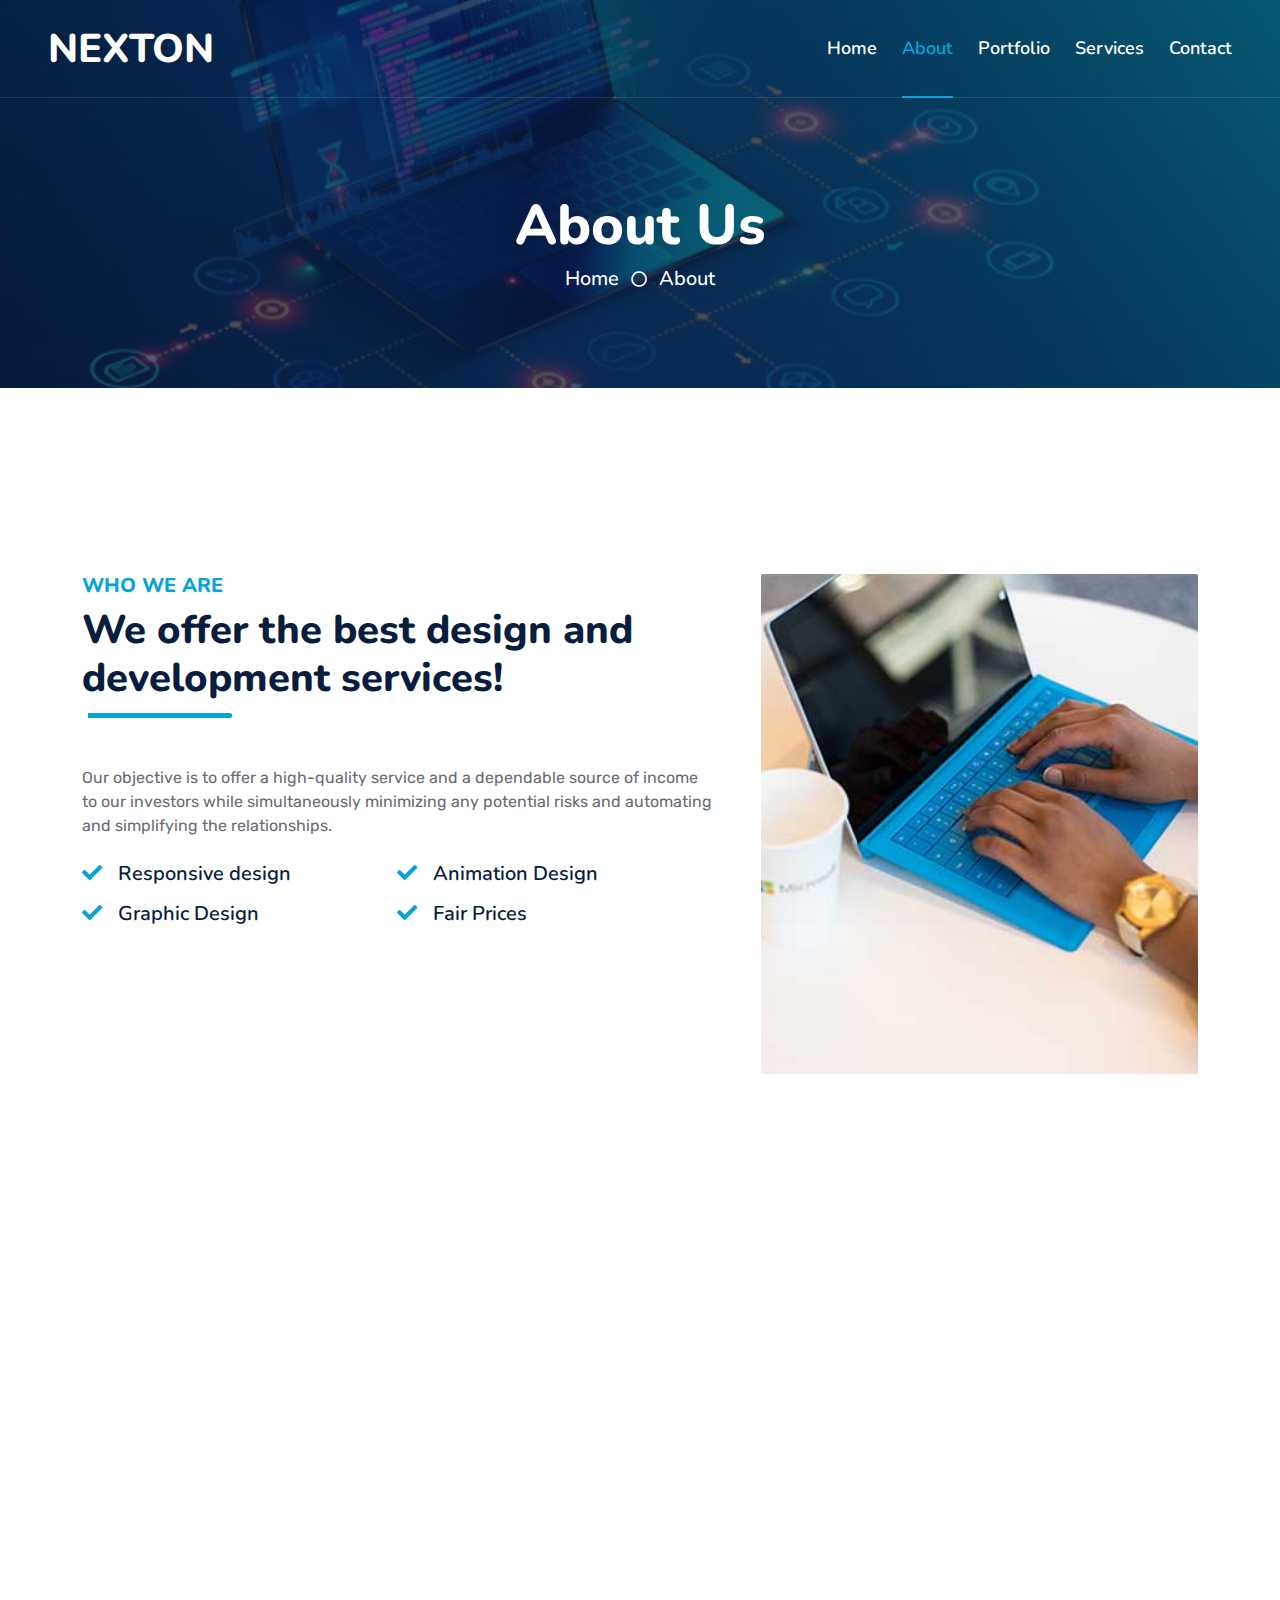
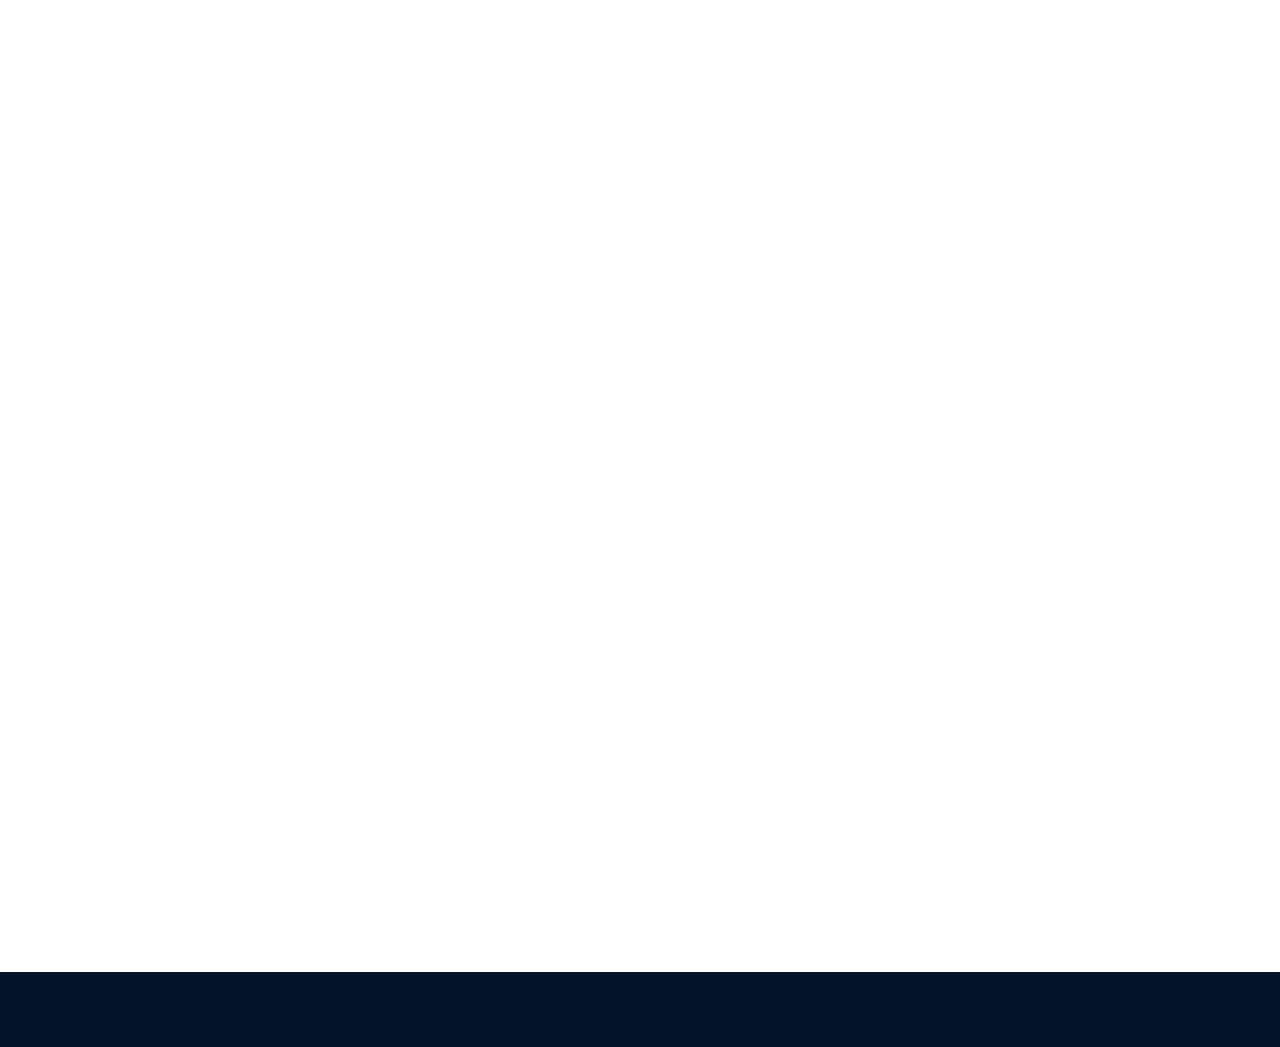
<file: about.html>
<!DOCTYPE html>
<html lang="en">

<head>
    <meta charset="utf-8">
    <title>Startup - Startup Website Template</title>
    <meta content="width=device-width, initial-scale=1.0" name="viewport">
    <meta content="Free HTML Templates" name="keywords">
    <meta content="Free HTML Templates" name="description">

    <!-- Favicon -->
    <link href="img/favicon.ico" rel="icon">

    <!-- Google Web Fonts -->
    <link rel="preconnect" href="https://fonts.googleapis.com">
    <link rel="preconnect" href="https://fonts.gstatic.com" crossorigin>
    <link
        href="https://fonts.googleapis.com/css2?family=Nunito:wght@400;600;700;800&family=Rubik:wght@400;500;600;700&display=swap"
        rel="stylesheet">

    <!-- Icon Font Stylesheet -->
    <link href="https://cdnjs.cloudflare.com/ajax/libs/font-awesome/5.10.0/css/all.min.css" rel="stylesheet">
    <link href="https://cdn.jsdelivr.net/npm/bootstrap-icons@1.4.1/font/bootstrap-icons.css" rel="stylesheet">

    <!-- Libraries Stylesheet -->
    <link href="lib/owlcarousel/assets/owl.carousel.min.css" rel="stylesheet">
    <link href="lib/animate/animate.min.css" rel="stylesheet">

    <!-- Customized Bootstrap Stylesheet -->
    <link href="css/bootstrap.min.css" rel="stylesheet">

    <!-- Template Stylesheet -->
    <link href="css/style.css" rel="stylesheet">
</head>

<body>
    <!-- Spinner Start -->
    <div id="spinner"
        class="show bg-white position-fixed translate-middle w-100 vh-100 top-50 start-50 d-flex align-items-center justify-content-center">
        <div class="spinner"></div>
    </div>
    <!-- Spinner End -->


    <!-- Topbar Start -->

    <!-- Topbar End -->


    <!-- Navbar Start -->
    <div class="container-fluid position-relative p-0">
        <nav class="navbar navbar-expand-lg navbar-dark px-5 py-3 py-lg-0">
            <a href="index.html" class="navbar-brand p-0">
                <h1 class="m-0">NEXTON</h1>
            </a>
            <button class="navbar-toggler" type="button" data-bs-toggle="collapse" data-bs-target="#navbarCollapse">
                <span class="fa fa-bars"></span>
            </button>
            <div class="collapse navbar-collapse" id="navbarCollapse">
                <div class="navbar-nav ms-auto py-0">
                    <a href="index.html" class="nav-item nav-link">Home</a>
                    <a href="about.html" class="nav-item nav-link active">About</a>
                    <a href="portfolio.html" class="nav-item nav-link" >Portfolio</a>
                    <a href="service.html" class="nav-item nav-link">Services</a>
               
                    <a href="contact.html" class="nav-item nav-link">Contact</a>
                </div>

            </div>
        </nav>

        <div class="container-fluid bg-primary py-5 bg-header" style="margin-bottom: 90px;">
            <div class="row py-5">
                <div class="col-12 pt-lg-5 mt-lg-5 text-center">
                    <h1 class="display-4 text-white animated zoomIn">About Us</h1>
                    <a href="" class="h5 text-white">Home</a>
                    <i class="far fa-circle text-white px-2"></i>
                    <a href="" class="h5 text-white">About</a>
                </div>
            </div>
        </div>
    </div>
    <!-- Navbar End -->


    <!-- Full Screen Search Start -->
    <div class="modal fade" id="searchModal" tabindex="-1">
        <div class="modal-dialog modal-fullscreen">
            <div class="modal-content" style="background: rgba(9, 30, 62, .7);">
                <div class="modal-header border-0">
                    <button type="button" class="btn bg-white btn-close" data-bs-dismiss="modal"
                        aria-label="Close"></button>
                </div>
                <div class="modal-body d-flex align-items-center justify-content-center">
                    <div class="input-group" style="max-width: 600px;">
                        <input type="text" class="form-control bg-transparent border-primary p-3"
                            placeholder="Type search keyword">
                        <button class="btn btn-primary px-4"><i class="bi bi-search"></i></button>
                    </div>
                </div>
            </div>
        </div>
    </div>
    <!-- Full Screen Search End -->


    <!-- About Start -->
    <div class="container-fluid py-5 wow fadeInUp" data-wow-delay="0.1s">
        <div class="container py-5">
            <div class="row g-5">
                <div class="col-lg-7">
                    <div class="section-title position-relative pb-3 mb-5">
                        <h5 class="fw-bold text-primary text-uppercase">WHO WE ARE</h5>
                        <h1 class="mb-0">We offer the best design and development services!</h1>
                    </div>
                    <p class="mb-4">Our objective is to offer a high-quality service and a dependable source of income
                        to our investors while simultaneously minimizing any potential risks and automating and
                        simplifying the relationships.</p>
                    <div class="row g-0 mb-3">
                        <div class="col-sm-6 wow zoomIn" data-wow-delay="0.2s">
                            <h5 class="mb-3"><i class="fa fa-check text-primary me-3"></i>Responsive design</h5>
                            <h5 class="mb-3"><i class="fa fa-check text-primary me-3"></i>Graphic Design</h5>
                        </div>
                        <div class="col-sm-6 wow zoomIn" data-wow-delay="0.4s">
                            <h5 class="mb-3"><i class="fa fa-check text-primary me-3"></i>Animation Design</h5>
                            <h5 class="mb-3"><i class="fa fa-check text-primary me-3"></i>Fair Prices</h5>
                        </div>
                    </div>
                    <!-- <div class="d-flex align-items-center mb-4 wow fadeIn" data-wow-delay="0.6s">
                        <div class="bg-primary d-flex align-items-center justify-content-center rounded"
                            style="width: 60px; height: 60px;">
                            <i class="fa fa-phone-alt text-white"></i>
                        </div>
                        <div class="ps-4">
                            <h5 class="mb-2">Call to ask any question</h5>
                            <h4 class="text-primary mb-0">+012 345 6789</h4>
                        </div>
                    </div> -->
                    <a href="quote.html" class="btn btn-primary py-3 px-5 mt-3 wow zoomIn" data-wow-delay="0.9s">Request
                        A Quote</a>
                </div>
                <div class="col-lg-5" style="min-height: 500px;">
                    <div class="position-relative h-100">
                        <img class="position-absolute w-100 h-100 rounded wow zoomIn" data-wow-delay="0.9s"
                            src="img/project-10.jpg" style="object-fit: cover;">
                    </div>
                </div>
            </div>
        </div>
    </div>
    <!-- About End -->


    <!-- Team Start -->
    <div class="container-fluid py-5 wow fadeInUp" data-wow-delay="0.1s">
        <div class="container py-5">
            <div class="section-title text-center position-relative pb-3 mb-5 mx-auto" style="max-width: 600px;">
                <h5 class="fw-bold text-primary text-uppercase">Team Members</h5>
                <h1 class="mb-0">Professional Stuffs Ready to Help Your Business</h1>
            </div>
            <div class="row g-5 justify-content-center ">
                <div class="col-lg-3 wow slideInUp" data-wow-delay="0.3s">
                    <div class="team-item bg-light rounded overflow-hidden">
                        <div class="team-img position-relative overflow-hidden">
                            <img class="img-fluid w-100" src="img/person.png" alt="">
                            <div class="team-social">
                                <a class="btn btn-lg btn-primary btn-lg-square rounded" href=""><i
                                        class="fab fa-twitter fw-normal"></i></a>
                                <a class="btn btn-lg btn-primary btn-lg-square rounded" href=""><i
                                        class="fab fa-facebook-f fw-normal"></i></a>
                                <a class="btn btn-lg btn-primary btn-lg-square rounded" href=""><i
                                        class="fab fa-instagram fw-normal"></i></a>
                                <a class="btn btn-lg btn-primary btn-lg-square rounded" href=""><i
                                        class="fab fa-linkedin-in fw-normal"></i></a>
                            </div>
                        </div>
                        <div class="text-center py-4">
                            <h4 class="text-primary">Suresh S</h4>
                            <p class="text-uppercase m-0">Senior Developer</p>
                        </div>
                    </div>
                </div>
                <div class="col-lg-3 wow slideInUp" data-wow-delay="0.6s">
                    <div class="team-item bg-light rounded overflow-hidden">
                        <div class="team-img position-relative overflow-hidden">
                            <img class="img-fluid w-100" src="img/person.png" alt="">
                            <div class="team-social">
                                <a class="btn btn-lg btn-primary btn-lg-square rounded" href=""><i
                                        class="fab fa-twitter fw-normal"></i></a>
                                <a class="btn btn-lg btn-primary btn-lg-square rounded" href=""><i
                                        class="fab fa-facebook-f fw-normal"></i></a>
                                <a class="btn btn-lg btn-primary btn-lg-square rounded" href=""><i
                                        class="fab fa-instagram fw-normal"></i></a>
                                <a class="btn btn-lg btn-primary btn-lg-square rounded" href=""><i
                                        class="fab fa-linkedin-in fw-normal"></i></a>
                            </div>
                        </div>
                        <div class="text-center py-4">
                            <h4 class="text-primary">Manojkumar S</h4>
                            <p class="text-uppercase m-0">Developer</p>
                        </div>
                    </div>
                </div>
                <div class="col-lg-3 wow slideInUp" data-wow-delay="0.9s">
                    <div class="team-item bg-light rounded overflow-hidden">
                        <div class="team-img position-relative overflow-hidden">
                            <img class="img-fluid w-100" src="img/person.png" alt="">
                            <div class="team-social">
                                <a class="btn btn-lg btn-primary btn-lg-square rounded" href=""><i
                                        class="fab fa-twitter fw-normal"></i></a>
                                <a class="btn btn-lg btn-primary btn-lg-square rounded" href=""><i
                                        class="fab fa-facebook-f fw-normal"></i></a>
                                <a class="btn btn-lg btn-primary btn-lg-square rounded" href=""><i
                                        class="fab fa-instagram fw-normal"></i></a>
                                <a class="btn btn-lg btn-primary btn-lg-square rounded" href=""><i
                                        class="fab fa-linkedin-in fw-normal"></i></a>
                            </div>
                        </div>
                        <div class="text-center py-4">
                            <h4 class="text-primary">Harsh TS</h4>
                            <p class="text-uppercase m-0">Developer</p>
                        </div>
                    </div>
                </div>
            </div>
        </div>
    </div>
    <!-- Team End -->


    <!-- Vendor Start -->
    <div class="container-fluid py-5 wow fadeInUp" data-wow-delay="0.1s">
        <div class="container py-5 mb-5">
            <div class="bg-white">
                <div class="owl-carousel vendor-carousel">
                    <img src="img/vendor-1.jpg" alt="">
                    <img src="img/vendor-2.jpg" alt="">
                    <img src="img/vendor-3.jpg" alt="">
                    <img src="img/vendor-4.jpg" alt="">
                    <img src="img/vendor-5.jpg" alt="">
                    <img src="img/vendor-6.jpg" alt="">
                    <img src="img/vendor-7.jpg" alt="">
                    <img src="img/vendor-8.jpg" alt="">
                    <img src="img/vendor-9.jpg" alt="">
                </div>
            </div>
        </div>
    </div>
    <!-- Vendor End -->


   <!-- Footer Start -->
   <div class="container-fluid bg-dark text-light mt-5 wow fadeInUp" data-wow-delay="0.1s">
    <div class="container">
        <div class="row gx-5">
            <div class="col-lg-4 col-md-6 footer-about">
                <div
                    class="d-flex flex-column align-items-center justify-content-center text-center h-100 bg-primary p-4">
                    <a href="index.html" class="navbar-brand">
                        <h1 class="m-0 text-white">NEXTON</h1>
                    </a>
                    <p class="mt-3 mb-4">A passionate web developer with a knack for creating dynamic, user-friendly websites that deliver exceptional user experiences. With a strong background in front-end and back-end development, I specialize in crafting responsive and visually appealing websites tailored to meet the unique needs of each client.</p>
                    <form action="">
                        <div class="input-group">
                            <input type="text" class="form-control border-white p-3" placeholder="Your Email">
                            <button class="btn btn-dark">Sign Up</button>
                        </div>
                    </form>
                </div>
            </div>
            <div class="col-lg-8 col-md-6">
                <div class="row gx-5">
                    <div class="col-lg-4 col-md-12 pt-5 mb-5">
                        <div class="section-title section-title-sm position-relative pb-3 mb-4">
                            <h3 class="text-light mb-0">Get In Touch</h3>
                        </div>
                        <div class="d-flex mb-2">
                            <i class="bi bi-geo-alt text-primary me-2"></i>
                            <p class="mb-0">123 Street, New York, USA</p>
                        </div>
                        <div class="d-flex mb-2">
                            <i class="bi bi-envelope-open text-primary me-2"></i>
                            <p class="mb-0">manojmechon2002@gmail.com</p>
                        </div>
                        <div class="d-flex mb-2">
                            <i class="bi bi-telephone text-primary me-2"></i>
                            <p class="mb-0">+012 345 67890</p>
                        </div>
                        <div class="d-flex mt-4">
                            <a class="btn btn-primary btn-square me-2" href="#"><i
                                    class="fab fa-twitter fw-normal"></i></a>
                            <a class="btn btn-primary btn-square me-2" href="#"><i
                                    class="fab fa-facebook-f fw-normal"></i></a>
                            <a class="btn btn-primary btn-square me-2" href="#"><i
                                    class="fab fa-linkedin-in fw-normal"></i></a>
                            <a class="btn btn-primary btn-square" href="#"><i
                                    class="fab fa-instagram fw-normal"></i></a>
                        </div>
                    </div>
                    <div class="col-lg-4 col-md-12 pt-0 pt-lg-5 mb-5">
                        <div class="section-title section-title-sm position-relative pb-3 mb-4">
                            <h3 class="text-light mb-0">Quick Links</h3>
                        </div>
                        <div class="link-animated d-flex flex-column justify-content-start">
                            <a class="text-light mb-2" href="index.html"><i
                                    class="bi bi-arrow-right text-primary me-2"></i>Home</a>
                            <a class="text-light mb-2" href="about.html"><i
                                    class="bi bi-arrow-right text-primary me-2"></i>About Us</a>
                            <a class="text-light mb-2" href="portfolio.html"><i
                                    class="bi bi-arrow-right text-primary me-2"></i>Portfolio</a>
                            <a class="text-light mb-2" href="service.html"><i
                                    class="bi bi-arrow-right text-primary me-2"></i>Our Services</a>
                            <a class="text-light" href="contact.html"><i
                                    class="bi bi-arrow-right text-primary me-2"></i>Contact Us</a>
                        </div>
                    </div>
                    <div class="col-lg-4 col-md-12 pt-0 pt-lg-5 mb-5">
                        <div class="section-title section-title-sm position-relative pb-3 mb-4">
                            <h3 class="text-light mb-0">Popular Links</h3>
                        </div>
                        <div class="link-animated d-flex flex-column justify-content-start">
                            <a class="text-light mb-2" href="#"><i
                                    class="bi bi-arrow-right text-primary me-2"></i>About Us</a>
                            <a class="text-light mb-2" href="#"><i
                                    class="bi bi-arrow-right text-primary me-2"></i>Our Services</a>
                            <a class="text-light mb-2" href="#"><i
                                    class="bi bi-arrow-right text-primary me-2"></i>Meet The Team</a>
                            <a class="text-light mb-2" href="#"><i
                                    class="bi bi-arrow-right text-primary me-2"></i>Latest Blog</a>
                            <a class="text-light" href="#"><i
                                    class="bi bi-arrow-right text-primary me-2"></i>Contact Us</a>
                        </div>
                    </div>
                </div>
            </div>
        </div>
    </div>
</div>
<div class="container-fluid text-white" style="background: #061429;">
    <div class="container text-center">
        <div class="row justify-content-end">
            <div class="col-lg-8 col-md-6">
                <div class="d-flex align-items-center justify-content-center" style="height: 75px;">

                </div>
            </div>
        </div>
    </div>
</div>
<!-- Footer End -->


    <!-- Back to Top -->
    <a href="#" class="btn btn-lg btn-primary btn-lg-square rounded back-to-top"><i class="bi bi-arrow-up"></i></a>


    <!-- JavaScript Libraries -->
    <script src="https://code.jquery.com/jquery-3.4.1.min.js"></script>
    <script src="https://cdn.jsdelivr.net/npm/bootstrap@5.0.0/dist/js/bootstrap.bundle.min.js"></script>
    <script src="lib/wow/wow.min.js"></script>
    <script src="lib/easing/easing.min.js"></script>
    <script src="lib/waypoints/waypoints.min.js"></script>
    <script src="lib/counterup/counterup.min.js"></script>
    <script src="lib/owlcarousel/owl.carousel.min.js"></script>

    <!-- Template Javascript -->
    <script src="js/main.js"></script>
</body>

</html>
</file>
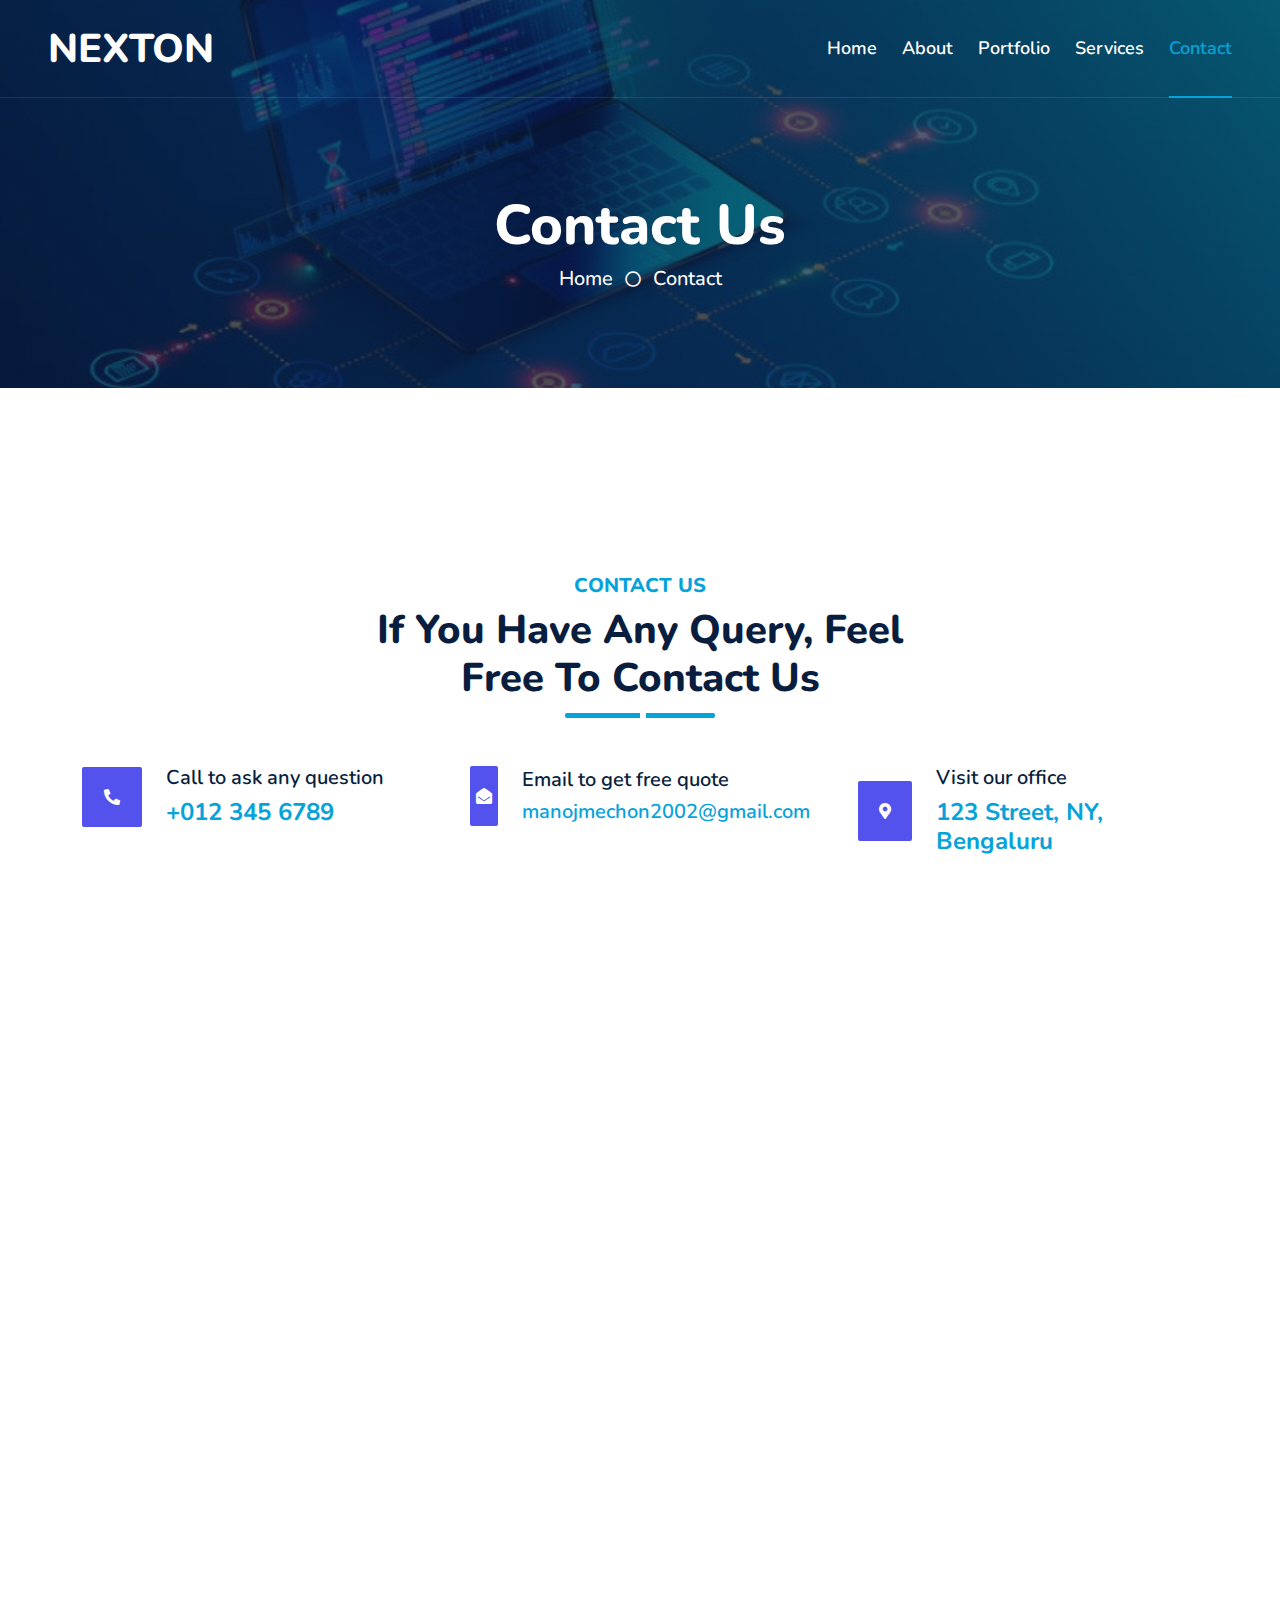
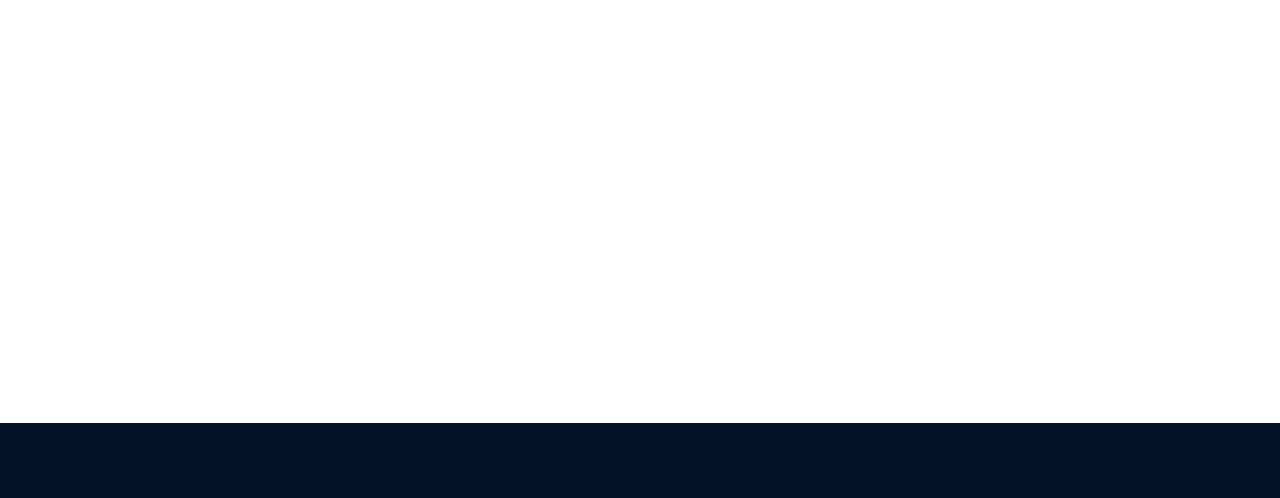
<file: contact.html>
<!DOCTYPE html>
<html lang="en">

<head>
    <meta charset="utf-8">
    <title>Startup - Startup Website Template</title>
    <meta content="width=device-width, initial-scale=1.0" name="viewport">
    <meta content="Free HTML Templates" name="keywords">
    <meta content="Free HTML Templates" name="description">

    <!-- Favicon -->
    <link href="img/favicon.ico" rel="icon">

    <!-- Google Web Fonts -->
    <link rel="preconnect" href="https://fonts.googleapis.com">
    <link rel="preconnect" href="https://fonts.gstatic.com" crossorigin>
    <link href="https://fonts.googleapis.com/css2?family=Nunito:wght@400;600;700;800&family=Rubik:wght@400;500;600;700&display=swap" rel="stylesheet">

    <!-- Icon Font Stylesheet -->
    <link href="https://cdnjs.cloudflare.com/ajax/libs/font-awesome/5.10.0/css/all.min.css" rel="stylesheet">
    <link href="https://cdn.jsdelivr.net/npm/bootstrap-icons@1.4.1/font/bootstrap-icons.css" rel="stylesheet">

    <!-- Libraries Stylesheet -->
    <link href="lib/owlcarousel/assets/owl.carousel.min.css" rel="stylesheet">
    <link href="lib/animate/animate.min.css" rel="stylesheet">

    <!-- Customized Bootstrap Stylesheet -->
    <link href="css/bootstrap.min.css" rel="stylesheet">

    <!-- Template Stylesheet -->
    <link href="css/style.css" rel="stylesheet">
</head>

<body>
    <!-- Spinner Start -->
    <div id="spinner" class="show bg-white position-fixed translate-middle w-100 vh-100 top-50 start-50 d-flex align-items-center justify-content-center">
        <div class="spinner"></div>
    </div>
    <!-- Spinner End -->


    <!-- Topbar Start -->
    
    <!-- Topbar End -->
    

    <!-- Navbar Start -->
    <div class="container-fluid position-relative p-0">
        <nav class="navbar navbar-expand-lg navbar-dark px-5 py-3 py-lg-0">
            <a href="index.html" class="navbar-brand p-0">
                <h1 class="m-0">NEXTON</h1>
            </a>
            <button class="navbar-toggler" type="button" data-bs-toggle="collapse" data-bs-target="#navbarCollapse">
                <span class="fa fa-bars"></span>
            </button>
            <div class="collapse navbar-collapse" id="navbarCollapse">
                <div class="navbar-nav ms-auto py-0">
                    <a href="index.html" class="nav-item nav-link">Home</a>
                    <a href="about.html" class="nav-item nav-link">About</a>
                    <a href="portfolio.html" class="nav-item nav-link" >Portfolio</a>
                    <a href="service.html" class="nav-item nav-link">Services</a>
                    <a href="contact.html" class="nav-item nav-link active">Contact</a>
                </div>
                
            </div>
        </nav>

        <div class="container-fluid bg-primary py-5 bg-header" style="margin-bottom: 90px;">
            <div class="row py-5">
                <div class="col-12 pt-lg-5 mt-lg-5 text-center">
                    <h1 class="display-4 text-white animated zoomIn">Contact Us</h1>
                    <a href="" class="h5 text-white">Home</a>
                    <i class="far fa-circle text-white px-2"></i>
                    <a href="" class="h5 text-white">Contact</a>
                </div>
            </div>
        </div>
    </div>
    <!-- Navbar End -->


    <!-- Full Screen Search Start -->
    <div class="modal fade" id="searchModal" tabindex="-1">
        <div class="modal-dialog modal-fullscreen">
            <div class="modal-content" style="background: rgba(9, 30, 62, .7);">
                <div class="modal-header border-0">
                    <button type="button" class="btn bg-white btn-close" data-bs-dismiss="modal" aria-label="Close"></button>
                </div>
                <div class="modal-body d-flex align-items-center justify-content-center">
                    <div class="input-group" style="max-width: 600px;">
                        <input type="text" class="form-control bg-transparent border-primary p-3" placeholder="Type search keyword">
                        <button class="btn btn-primary px-4"><i class="bi bi-search"></i></button>
                    </div>
                </div>
            </div>
        </div>
    </div>
    <!-- Full Screen Search End -->


    <!-- Contact Start -->
    <div class="container-fluid py-5 wow fadeInUp" data-wow-delay="0.1s">
        <div class="container py-5">
            <div class="section-title text-center position-relative pb-3 mb-5 mx-auto" style="max-width: 600px;">
                <h5 class="fw-bold text-primary text-uppercase">Contact Us</h5>
                <h1 class="mb-0">If You Have Any Query, Feel Free To Contact Us</h1>
            </div>
            <div class="row g-5 mb-5">
                <div class="col-lg-4">
                    <div class="d-flex align-items-center wow fadeIn" data-wow-delay="0.1s">
                        <div class="bg-primary d-flex align-items-center justify-content-center rounded" style="width: 60px; height: 60px;">
                            <i class="fa fa-phone-alt text-white"></i>
                        </div>
                        <div class="ps-4">
                            <h5 class="mb-2">Call to ask any question</h5>
                            <h4 class="text-primary mb-0">+012 345 6789</h4>
                        </div>
                    </div>
                </div>
                <div class="col-lg-4">
                    <div class="d-flex align-items-center wow fadeIn" data-wow-delay="0.4s">
                        <div class="bg-primary d-flex align-items-center justify-content-center rounded" style="width: 60px; height: 60px;">
                            <i class="fa fa-envelope-open text-white"></i>
                        </div>
                        <div class="ps-4">
                            <h5 class="mb-2">Email to get free quote</h5>
                            <h5 class="text-primary mb-0">manojmechon2002@gmail.com</h5>
                        </div>
                    </div>
                </div>
                <div class="col-lg-4">
                    <div class="d-flex align-items-center wow fadeIn" data-wow-delay="0.8s">
                        <div class="bg-primary d-flex align-items-center justify-content-center rounded" style="width: 60px; height: 60px;">
                            <i class="fa fa-map-marker-alt text-white"></i>
                        </div>
                        <div class="ps-4">
                            <h5 class="mb-2">Visit our office</h5>
                            <h4 class="text-primary mb-0">123 Street, NY, Bengaluru</h4>
                        </div>
                    </div>
                </div>
            </div>
            <div class="row g-5">
                <div class="col-lg-6 wow slideInUp" data-wow-delay="0.3s">
                    <form>
                        <div class="row g-3">
                            <div class="col-md-6">
                                <input type="text" class="form-control border-0 bg-light px-4" placeholder="Your Name" style="height: 55px;">
                            </div>
                            <div class="col-md-6">
                                <input type="email" class="form-control border-0 bg-light px-4" placeholder="Your Email" style="height: 55px;">
                            </div>
                            <div class="col-12">
                                <input type="text" class="form-control border-0 bg-light px-4" placeholder="Subject" style="height: 55px;">
                            </div>
                            <div class="col-12">
                                <textarea class="form-control border-0 bg-light px-4 py-3" rows="4" placeholder="Message"></textarea>
                            </div>
                            <div class="col-12">
                                <button class="btn btn-primary w-100 py-3" type="submit">Send Message</button>
                            </div>
                        </div>
                    </form>
                </div>
                <div class="col-lg-6 wow slideInUp" data-wow-delay="0.6s">
                    <iframe class="position-relative rounded w-100 h-100"
                        src="https://www.google.com/maps/embed?pb=!1m10!1m8!1m3!1d7776.264130776273!2d77.5855!3d12.9634!3m2!1i1024!2i768!4f13.1!5e0!3m2!1sen!2sin!4v1718121143338!5m2!1sen!2sin" 
                        frameborder="0" style="min-height: 350px; border:0;" allowfullscreen="" aria-hidden="false"
                        tabindex="0"></iframe>
                </div>
            </div>
        </div>
    </div>
    <!-- Contact End -->


    <!-- Vendor Start -->
    <div class="container-fluid py-5 wow fadeInUp" data-wow-delay="0.1s">
        <div class="container py-5 mb-5">
            <div class="bg-white">
                <div class="owl-carousel vendor-carousel">
                    <img src="img/vendor-1.jpg" alt="">
                    <img src="img/vendor-2.jpg" alt="">
                    <img src="img/vendor-3.jpg" alt="">
                    <img src="img/vendor-4.jpg" alt="">
                    <img src="img/vendor-5.jpg" alt="">
                    <img src="img/vendor-6.jpg" alt="">
                    <img src="img/vendor-7.jpg" alt="">
                    <img src="img/vendor-8.jpg" alt="">
                    <img src="img/vendor-9.jpg" alt="">
                </div>
            </div>
        </div>
    </div>
    <!-- Vendor End -->
    

   <!-- Footer Start -->
   <div class="container-fluid bg-dark text-light mt-5 wow fadeInUp" data-wow-delay="0.1s">
    <div class="container">
        <div class="row gx-5">
            <div class="col-lg-4 col-md-6 footer-about">
                <div
                    class="d-flex flex-column align-items-center justify-content-center text-center h-100 bg-primary p-4">
                    <a href="index.html" class="navbar-brand">
                        <h1 class="m-0 text-white">NEXTON</h1>
                    </a>
                    <p class="mt-3 mb-4">A passionate web developer with a knack for creating dynamic, user-friendly websites that deliver exceptional user experiences. With a strong background in front-end and back-end development, I specialize in crafting responsive and visually appealing websites tailored to meet the unique needs of each client.</p>
                    <form action="">
                        <div class="input-group">
                            <input type="text" class="form-control border-white p-3" placeholder="Your Email">
                            <button class="btn btn-dark">Sign Up</button>
                        </div>
                    </form>
                </div>
            </div>
            <div class="col-lg-8 col-md-6">
                <div class="row gx-5">
                    <div class="col-lg-4 col-md-12 pt-5 mb-5">
                        <div class="section-title section-title-sm position-relative pb-3 mb-4">
                            <h3 class="text-light mb-0">Get In Touch</h3>
                        </div>
                        <div class="d-flex mb-2">
                            <i class="bi bi-geo-alt text-primary me-2"></i>
                            <p class="mb-0">123 Street, New York, USA</p>
                        </div>
                        <div class="d-flex mb-2">
                            <i class="bi bi-envelope-open text-primary me-2"></i>
                            <p class="mb-0">manojmechon2002@gmail.com</p>
                        </div>
                        <div class="d-flex mb-2">
                            <i class="bi bi-telephone text-primary me-2"></i>
                            <p class="mb-0">+012 345 67890</p>
                        </div>
                        <div class="d-flex mt-4">
                            <a class="btn btn-primary btn-square me-2" href="#"><i
                                    class="fab fa-twitter fw-normal"></i></a>
                            <a class="btn btn-primary btn-square me-2" href="#"><i
                                    class="fab fa-facebook-f fw-normal"></i></a>
                            <a class="btn btn-primary btn-square me-2" href="#"><i
                                    class="fab fa-linkedin-in fw-normal"></i></a>
                            <a class="btn btn-primary btn-square" href="#"><i
                                    class="fab fa-instagram fw-normal"></i></a>
                        </div>
                    </div>
                    <div class="col-lg-4 col-md-12 pt-0 pt-lg-5 mb-5">
                        <div class="section-title section-title-sm position-relative pb-3 mb-4">
                            <h3 class="text-light mb-0">Quick Links</h3>
                        </div>
                        <div class="link-animated d-flex flex-column justify-content-start">
                            <a class="text-light mb-2" href="index.html"><i
                                    class="bi bi-arrow-right text-primary me-2"></i>Home</a>
                            <a class="text-light mb-2" href="about.html"><i
                                    class="bi bi-arrow-right text-primary me-2"></i>About Us</a>
                            <a class="text-light mb-2" href="portfolio.html"><i
                                    class="bi bi-arrow-right text-primary me-2"></i>Portfolio</a>
                            <a class="text-light mb-2" href="service.html"><i
                                    class="bi bi-arrow-right text-primary me-2"></i>Our Services</a>
                            <a class="text-light" href="contact.html"><i
                                    class="bi bi-arrow-right text-primary me-2"></i>Contact Us</a>
                        </div>
                    </div>
                    <div class="col-lg-4 col-md-12 pt-0 pt-lg-5 mb-5">
                        <div class="section-title section-title-sm position-relative pb-3 mb-4">
                            <h3 class="text-light mb-0">Popular Links</h3>
                        </div>
                        <div class="link-animated d-flex flex-column justify-content-start">
                            <a class="text-light mb-2" href="#"><i
                                    class="bi bi-arrow-right text-primary me-2"></i>About Us</a>
                            <a class="text-light mb-2" href="#"><i
                                    class="bi bi-arrow-right text-primary me-2"></i>Our Services</a>
                            <a class="text-light mb-2" href="#"><i
                                    class="bi bi-arrow-right text-primary me-2"></i>Meet The Team</a>
                            <a class="text-light mb-2" href="#"><i
                                    class="bi bi-arrow-right text-primary me-2"></i>Latest Blog</a>
                            <a class="text-light" href="#"><i
                                    class="bi bi-arrow-right text-primary me-2"></i>Contact Us</a>
                        </div>
                    </div>
                </div>
            </div>
        </div>
    </div>
</div>
<div class="container-fluid text-white" style="background: #061429;">
    <div class="container text-center">
        <div class="row justify-content-end">
            <div class="col-lg-8 col-md-6">
                <div class="d-flex align-items-center justify-content-center" style="height: 75px;">

                </div>
            </div>
        </div>
    </div>
</div>
<!-- Footer End -->


    <!-- Back to Top -->
    <a href="#" class="btn btn-lg btn-primary btn-lg-square rounded back-to-top"><i class="bi bi-arrow-up"></i></a>


    <!-- JavaScript Libraries -->
    <script src="https://code.jquery.com/jquery-3.4.1.min.js"></script>
    <script src="https://cdn.jsdelivr.net/npm/bootstrap@5.0.0/dist/js/bootstrap.bundle.min.js"></script>
    <script src="lib/wow/wow.min.js"></script>
    <script src="lib/easing/easing.min.js"></script>
    <script src="lib/waypoints/waypoints.min.js"></script>
    <script src="lib/counterup/counterup.min.js"></script>
    <script src="lib/owlcarousel/owl.carousel.min.js"></script>

    <!-- Template Javascript -->
    <script src="js/main.js"></script>
</body>

</html>
</file>
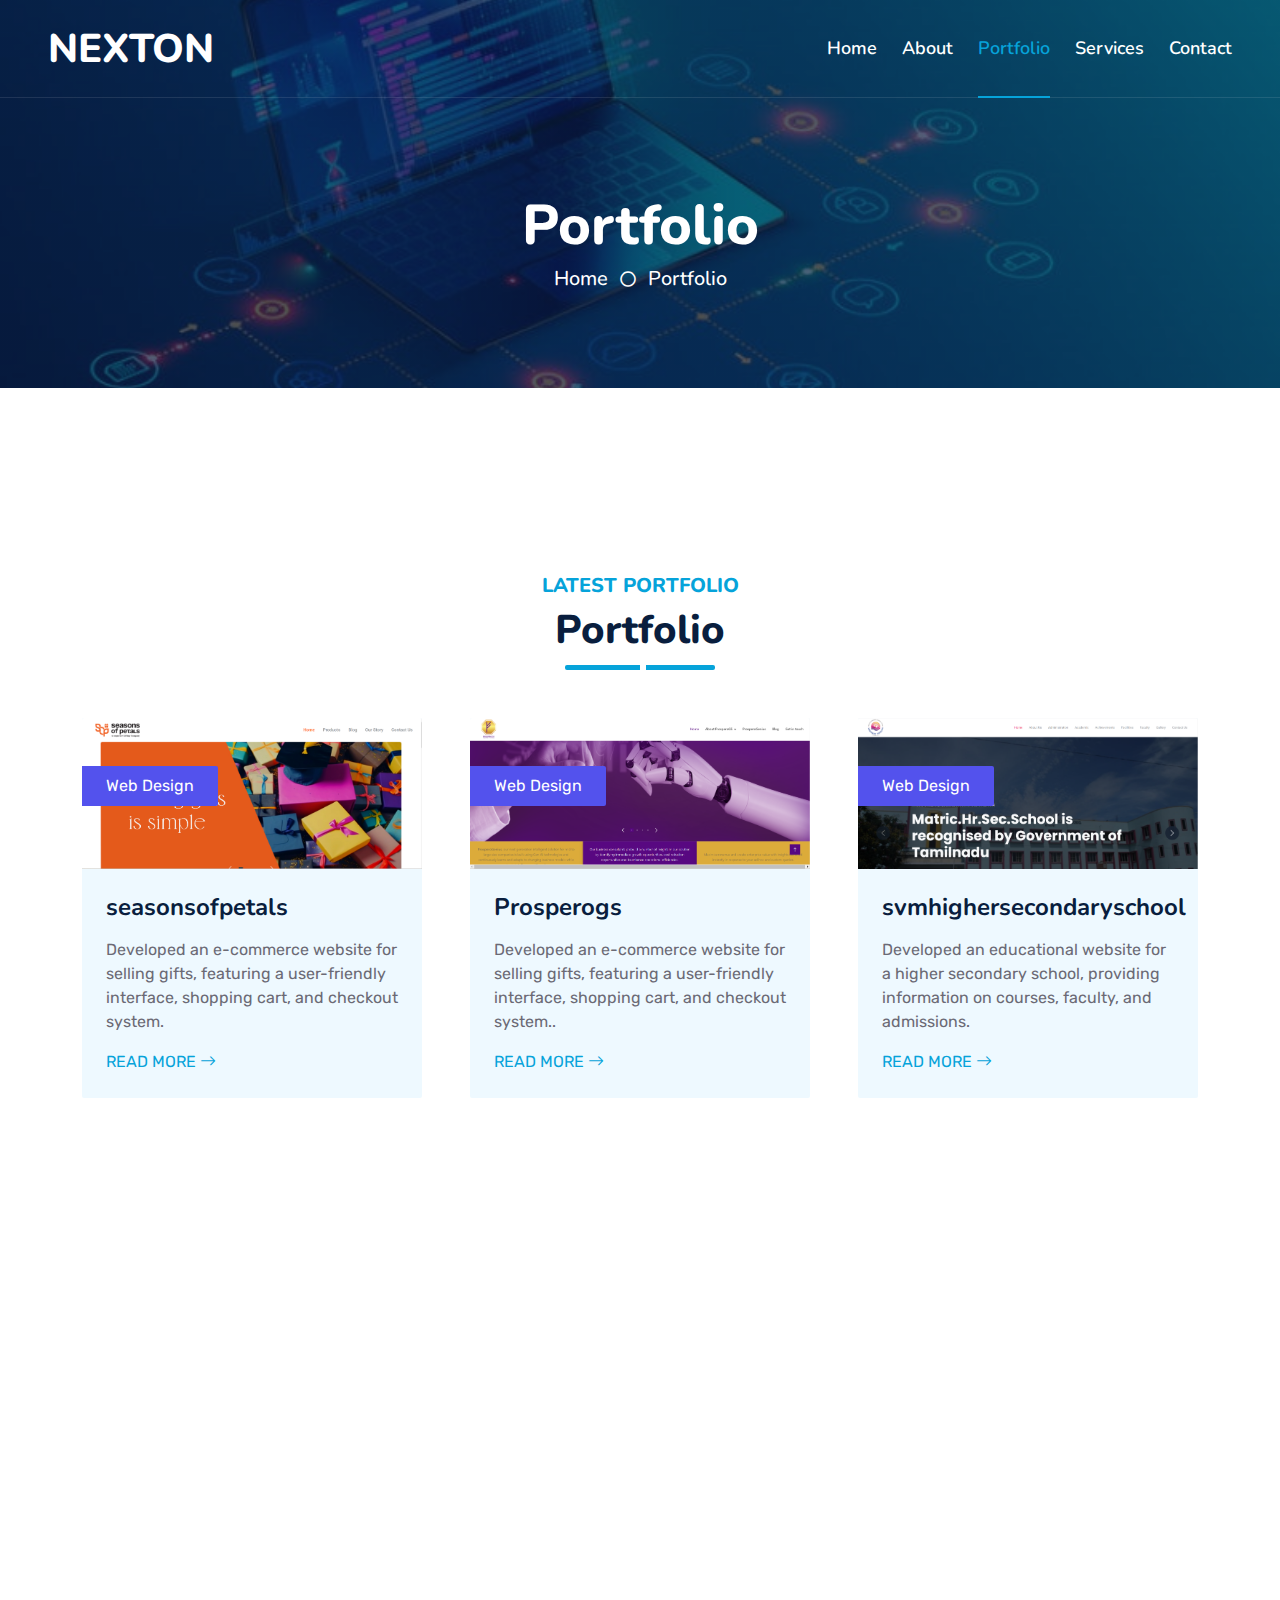
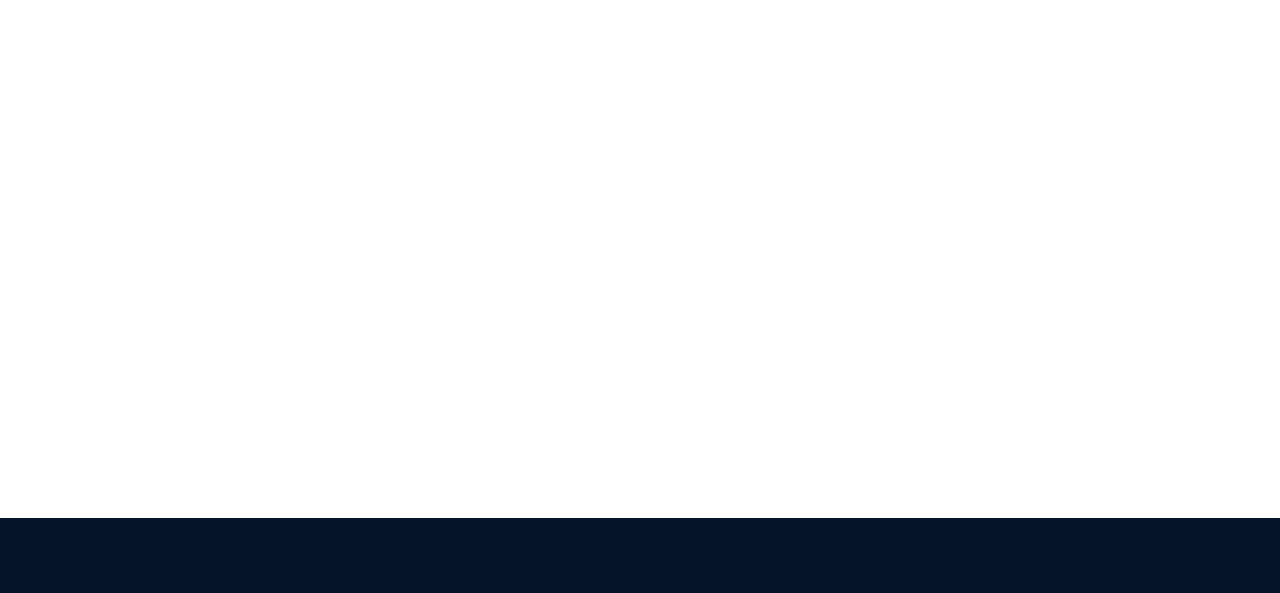
<file: portfolio.html>
<!DOCTYPE html>
<html lang="en">

<head>
    <meta charset="utf-8">
    <title>Startup - Startup Website Template</title>
    <meta content="width=device-width, initial-scale=1.0" name="viewport">
    <meta content="Free HTML Templates" name="keywords">
    <meta content="Free HTML Templates" name="description">

    <!-- Favicon -->
    <link href="img/favicon.ico" rel="icon">

    <!-- Google Web Fonts -->
    <link rel="preconnect" href="https://fonts.googleapis.com">
    <link rel="preconnect" href="https://fonts.gstatic.com" crossorigin>
    <link href="https://fonts.googleapis.com/css2?family=Nunito:wght@400;600;700;800&family=Rubik:wght@400;500;600;700&display=swap" rel="stylesheet">

    <!-- Icon Font Stylesheet -->
    <link href="https://cdnjs.cloudflare.com/ajax/libs/font-awesome/5.10.0/css/all.min.css" rel="stylesheet">
    <link href="https://cdn.jsdelivr.net/npm/bootstrap-icons@1.4.1/font/bootstrap-icons.css" rel="stylesheet">

    <!-- Libraries Stylesheet -->
    <link href="lib/owlcarousel/assets/owl.carousel.min.css" rel="stylesheet">
    <link href="lib/animate/animate.min.css" rel="stylesheet">

    <!-- Customized Bootstrap Stylesheet -->
    <link href="css/bootstrap.min.css" rel="stylesheet">

    <!-- Template Stylesheet -->
    <link href="css/style.css" rel="stylesheet">
</head>

<body>
    <!-- Spinner Start -->
    <div id="spinner" class="show bg-white position-fixed translate-middle w-100 vh-100 top-50 start-50 d-flex align-items-center justify-content-center">
        <div class="spinner"></div>
    </div>
    <!-- Spinner End -->


    <!-- Topbar Start -->
    
    <!-- Topbar End -->
    

    <!-- Navbar Start -->
    <div class="container-fluid position-relative p-0">
        <nav class="navbar navbar-expand-lg navbar-dark px-5 py-3 py-lg-0">
            <a href="index.html" class="navbar-brand p-0">
                <h1 class="m-0">NEXTON</h1>
            </a>
            <button class="navbar-toggler" type="button" data-bs-toggle="collapse" data-bs-target="#navbarCollapse">
                <span class="fa fa-bars"></span>
            </button>
            <div class="collapse navbar-collapse" id="navbarCollapse">
                <div class="navbar-nav ms-auto py-0">
                    <a href="index.html" class="nav-item nav-link">Home</a>
                    <a href="about.html" class="nav-item nav-link">About</a>
                    <a href="portfolio.html" class="nav-item nav-link active" >Portfolio</a>
                    <a href="service.html" class="nav-item nav-link">Services</a>
                    <a href="contact.html" class="nav-item nav-link ">Contact</a>
                </div>
                
            </div>
        </nav>

        <div class="container-fluid bg-primary py-5 bg-header" style="margin-bottom: 90px;">
            <div class="row py-5">
                <div class="col-12 pt-lg-5 mt-lg-5 text-center">
                    <h1 class="display-4 text-white animated zoomIn">Portfolio</h1>
                    <a href="" class="h5 text-white">Home</a>
                    <i class="far fa-circle text-white px-2"></i>
                    <a href="" class="h5 text-white">Portfolio</a>
                </div>
            </div>
        </div>
    </div>
    <!-- Navbar End -->


    <!-- Full Screen Search Start -->
    <div class="modal fade" id="searchModal" tabindex="-1">
        <div class="modal-dialog modal-fullscreen">
            <div class="modal-content" style="background: rgba(9, 30, 62, .7);">
                <div class="modal-header border-0">
                    <button type="button" class="btn bg-white btn-close" data-bs-dismiss="modal" aria-label="Close"></button>
                </div>
                <div class="modal-body d-flex align-items-center justify-content-center">
                    <div class="input-group" style="max-width: 600px;">
                        <input type="text" class="form-control bg-transparent border-primary p-3" placeholder="Type search keyword">
                        <button class="btn btn-primary px-4"><i class="bi bi-search"></i></button>
                    </div>
                </div>
            </div>
        </div>
    </div>
    <!-- Full Screen Search End -->


 <!-- portfolio Start -->
<div class="container-fluid py-5 wow fadeInUp web " data-wow-delay="0.1s">
    <div class="container py-5">
        <div class="section-title text-center position-relative pb-3 mb-5 mx-auto" style="max-width: 600px;">
            <h5 class="fw-bold text-primary text-uppercase">Latest portfolio</h5>
            <h1 class="mb-0">Portfolio</h1>
        </div>
        <div class="row g-5 mb-2">
            <div class="col-lg-4 wow slideInUp" data-wow-delay="0.3s">
                <div class="blog-item bg-light rounded overflow-hidden">
                    <div class="blog-img position-relative overflow-hidden">
                        <img class="img-fluid" src="img/web-1.png" alt="">
                        <a class="position-absolute top-0 start-0 bg-primary text-white rounded-end mt-5 py-2 px-4"
                            href="">Web Design</a>
                    </div>
                    <div class="p-4">
                        
                        <h4 class="mb-3">seasonsofpetals</h4>
                        <p>Developed an e-commerce website for selling gifts, featuring a user-friendly interface, shopping cart, and checkout system.</p>
                        <a class="text-uppercase" href="seasonsofpetals.html">Read More <i class="bi bi-arrow-right"></i></a>
                    </div>
                </div>
            </div>
            <div class="col-lg-4 wow slideInUp" data-wow-delay="0.6s">
                <div class="blog-item bg-light rounded overflow-hidden">
                    <div class="blog-img position-relative overflow-hidden">
                        <img class="img-fluid" src="img/web-2.png" alt="">
                        <a class="position-absolute top-0 start-0 bg-primary text-white rounded-end mt-5 py-2 px-4"
                            href="">Web Design</a>
                    </div>
                    <div class="p-4">
                        
                        <h4 class="mb-3">Prosperogs</h4>
                        <p>Developed an e-commerce website for selling gifts, featuring a user-friendly interface, shopping cart, and checkout system..</p>
                        <a class="text-uppercase" href="Prosperogs.html">Read More <i class="bi bi-arrow-right"></i></a>
                    </div>
                </div>
            </div>
            <div class="col-lg-4 wow slideInUp" data-wow-delay="0.9s">
                <div class="blog-item bg-light rounded overflow-hidden">
                    <div class="blog-img position-relative overflow-hidden">
                        <img class="img-fluid" src="img/web-3.png" alt="">
                        <a class="position-absolute top-0 start-0 bg-primary text-white rounded-end mt-5 py-2 px-4"
                            href="">Web Design</a>
                    </div>
                    <div class="p-4">
                       
                        <h4 class="mb-3">svmhighersecondaryschool</h4>
                        <p>Developed an educational website for a higher secondary school, providing information on courses, faculty, and admissions.</p>
                        <a class="text-uppercase" href="svm.html">Read More <i class="bi bi-arrow-right"></i></a>
                    </div>
                </div>
            </div>
        </div>
        <div class="row g-5 mt-2">
            <div class="col-lg-4 wow slideInUp" data-wow-delay="0.3s">
                <div class="blog-item bg-light rounded overflow-hidden">
                    <div class="blog-img position-relative overflow-hidden">
                        <img class="img-fluid" src="img/web-4.png" alt="">
                        <a class="position-absolute top-0 start-0 bg-primary text-white rounded-end mt-5 py-2 px-4"
                            href="">Web Design</a>
                    </div>
                    <div class="p-4">
                        
                        <h4 class="mb-3">Travel Website </h4>
                        <p>Developed a responsive travel website using HTML, CSS, and JavaScript. Implemented        interactive features, modern design techniques, and optimized for mobile and desktop devices</p>
                        <a class="text-uppercase" href="travel.html">Read More <i class="bi bi-arrow-right"></i></a>
                    </div>
                </div>
            </div>
            <div class="col-lg-4 wow slideInUp" data-wow-delay="0.6s">
                <div class="blog-item bg-light rounded overflow-hidden">
                    <div class="blog-img position-relative overflow-hidden">
                        <img class="img-fluid" src="img/web-5.png" alt="">
                        <a class="position-absolute top-0 start-0 bg-primary text-white rounded-end mt-5 py-2 px-4"
                            href="">Web Design</a>
                    </div>
                    <div class="p-4">
                        
                        <h4 class="mb-3">MyCoin Admin Dashboard</h4>
                        <p>Developed an admin dashboard for cryptocurrency management using HTML, CSS, and JavaScript. The dashboard includes real-time data visualization, user management features, and a responsive design suitable for both desktop and mobile devices.</p>
                        <a class="text-uppercase" href="mycoin.html">Read More <i class="bi bi-arrow-right"></i></a>
                    </div>
                </div>
            </div>
            <div class="col-lg-4 wow slideInUp" data-wow-delay="0.9s">
                <div class="blog-item bg-light rounded overflow-hidden">
                    <div class="blog-img position-relative overflow-hidden">
                        <img class="img-fluid" src="img/web-6.png" alt="">
                        <a class="position-absolute top-0 start-0 bg-primary text-white rounded-end mt-5 py-2 px-4"
                            href="">Web Design</a>
                    </div>
                    <div class="p-4">
                       
                        <h4 class="mb-3">Woody Website </h4>
                        <p>Developed a website for construction that deals with company status and their projects and customers can view companies design and work.</p>
                        <a class="text-uppercase" href="woody.html">Read More <i class="bi bi-arrow-right"></i></a>
                    </div>
                </div>
            </div>
        </div>
    </div>
</div>
<!-- Blog Start -->


   
    

   <!-- Footer Start -->
   <div class="container-fluid bg-dark text-light mt-5 wow fadeInUp" data-wow-delay="0.1s">
    <div class="container">
        <div class="row gx-5">
            <div class="col-lg-4 col-md-6 footer-about">
                <div
                    class="d-flex flex-column align-items-center justify-content-center text-center h-100 bg-primary p-4">
                    <a href="index.html" class="navbar-brand">
                        <h1 class="m-0 text-white">NEXTON</h1>
                    </a>
                    <p class="mt-3 mb-4">A passionate web developer with a knack for creating dynamic, user-friendly websites that deliver exceptional user experiences. With a strong background in front-end and back-end development, I specialize in crafting responsive and visually appealing websites tailored to meet the unique needs of each client.</p>
                    <form action="">
                        <div class="input-group">
                            <input type="text" class="form-control border-white p-3" placeholder="Your Email">
                            <button class="btn btn-dark">Sign Up</button>
                        </div>
                    </form>
                </div>
            </div>
            <div class="col-lg-8 col-md-6">
                <div class="row gx-5">
                    <div class="col-lg-4 col-md-12 pt-5 mb-5">
                        <div class="section-title section-title-sm position-relative pb-3 mb-4">
                            <h3 class="text-light mb-0">Get In Touch</h3>
                        </div>
                        <div class="d-flex mb-2">
                            <i class="bi bi-geo-alt text-primary me-2"></i>
                            <p class="mb-0">123 Street, New York, USA</p>
                        </div>
                        <div class="d-flex mb-2">
                            <i class="bi bi-envelope-open text-primary me-2"></i>
                            <p class="mb-0">manojmechon2002@gmail.com</p>
                        </div>
                        <div class="d-flex mb-2">
                            <i class="bi bi-telephone text-primary me-2"></i>
                            <p class="mb-0">+012 345 67890</p>
                        </div>
                        <div class="d-flex mt-4">
                            <a class="btn btn-primary btn-square me-2" href="#"><i
                                    class="fab fa-twitter fw-normal"></i></a>
                            <a class="btn btn-primary btn-square me-2" href="#"><i
                                    class="fab fa-facebook-f fw-normal"></i></a>
                            <a class="btn btn-primary btn-square me-2" href="#"><i
                                    class="fab fa-linkedin-in fw-normal"></i></a>
                            <a class="btn btn-primary btn-square" href="#"><i
                                    class="fab fa-instagram fw-normal"></i></a>
                        </div>
                    </div>
                    <div class="col-lg-4 col-md-12 pt-0 pt-lg-5 mb-5">
                        <div class="section-title section-title-sm position-relative pb-3 mb-4">
                            <h3 class="text-light mb-0">Quick Links</h3>
                        </div>
                        <div class="link-animated d-flex flex-column justify-content-start">
                            <a class="text-light mb-2" href="index.html"><i
                                    class="bi bi-arrow-right text-primary me-2"></i>Home</a>
                            <a class="text-light mb-2" href="about.html"><i
                                    class="bi bi-arrow-right text-primary me-2"></i>About Us</a>
                            <a class="text-light mb-2" href="portfolio.html"><i
                                    class="bi bi-arrow-right text-primary me-2"></i>Portfolio</a>
                            <a class="text-light mb-2" href="service.html"><i
                                    class="bi bi-arrow-right text-primary me-2"></i>Our Services</a>
                            <a class="text-light" href="contact.html"><i
                                    class="bi bi-arrow-right text-primary me-2"></i>Contact Us</a>
                        </div>
                    </div>
                    <div class="col-lg-4 col-md-12 pt-0 pt-lg-5 mb-5">
                        <div class="section-title section-title-sm position-relative pb-3 mb-4">
                            <h3 class="text-light mb-0">Popular Links</h3>
                        </div>
                        <div class="link-animated d-flex flex-column justify-content-start">
                            <a class="text-light mb-2" href="#"><i
                                    class="bi bi-arrow-right text-primary me-2"></i>About Us</a>
                            <a class="text-light mb-2" href="#"><i
                                    class="bi bi-arrow-right text-primary me-2"></i>Our Services</a>
                            <a class="text-light mb-2" href="#"><i
                                    class="bi bi-arrow-right text-primary me-2"></i>Meet The Team</a>
                            <a class="text-light mb-2" href="#"><i
                                    class="bi bi-arrow-right text-primary me-2"></i>Latest Blog</a>
                            <a class="text-light" href="#"><i
                                    class="bi bi-arrow-right text-primary me-2"></i>Contact Us</a>
                        </div>
                    </div>
                </div>
            </div>
        </div>
    </div>
</div>
<div class="container-fluid text-white" style="background: #061429;">
    <div class="container text-center">
        <div class="row justify-content-end">
            <div class="col-lg-8 col-md-6">
                <div class="d-flex align-items-center justify-content-center" style="height: 75px;">

                </div>
            </div>
        </div>
    </div>
</div>
<!-- Footer End -->

    <!-- Back to Top -->
    <a href="#" class="btn btn-lg btn-primary btn-lg-square rounded back-to-top"><i class="bi bi-arrow-up"></i></a>


    <!-- JavaScript Libraries -->
    <script src="https://code.jquery.com/jquery-3.4.1.min.js"></script>
    <script src="https://cdn.jsdelivr.net/npm/bootstrap@5.0.0/dist/js/bootstrap.bundle.min.js"></script>
    <script src="lib/wow/wow.min.js"></script>
    <script src="lib/easing/easing.min.js"></script>
    <script src="lib/waypoints/waypoints.min.js"></script>
    <script src="lib/counterup/counterup.min.js"></script>
    <script src="lib/owlcarousel/owl.carousel.min.js"></script>

    <!-- Template Javascript -->
    <script src="js/main.js"></script>
</body>

</html>
</file>
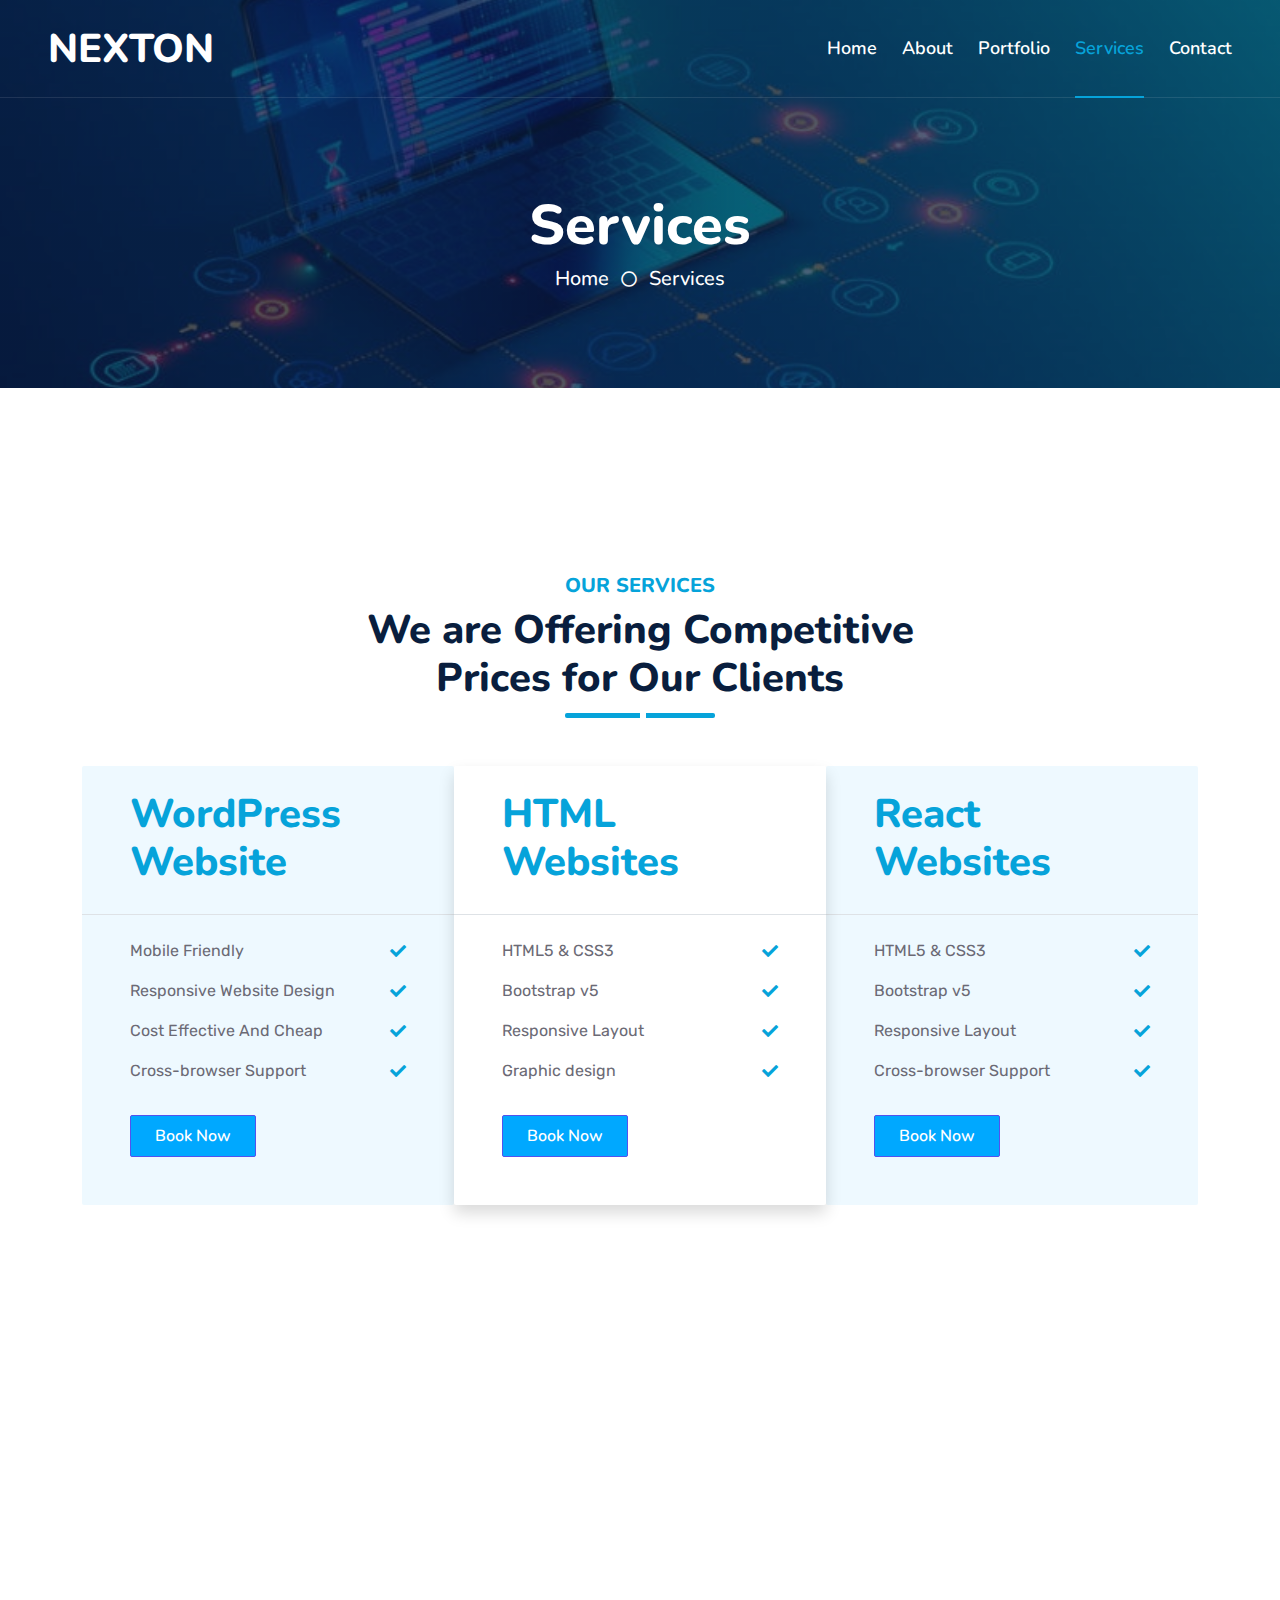
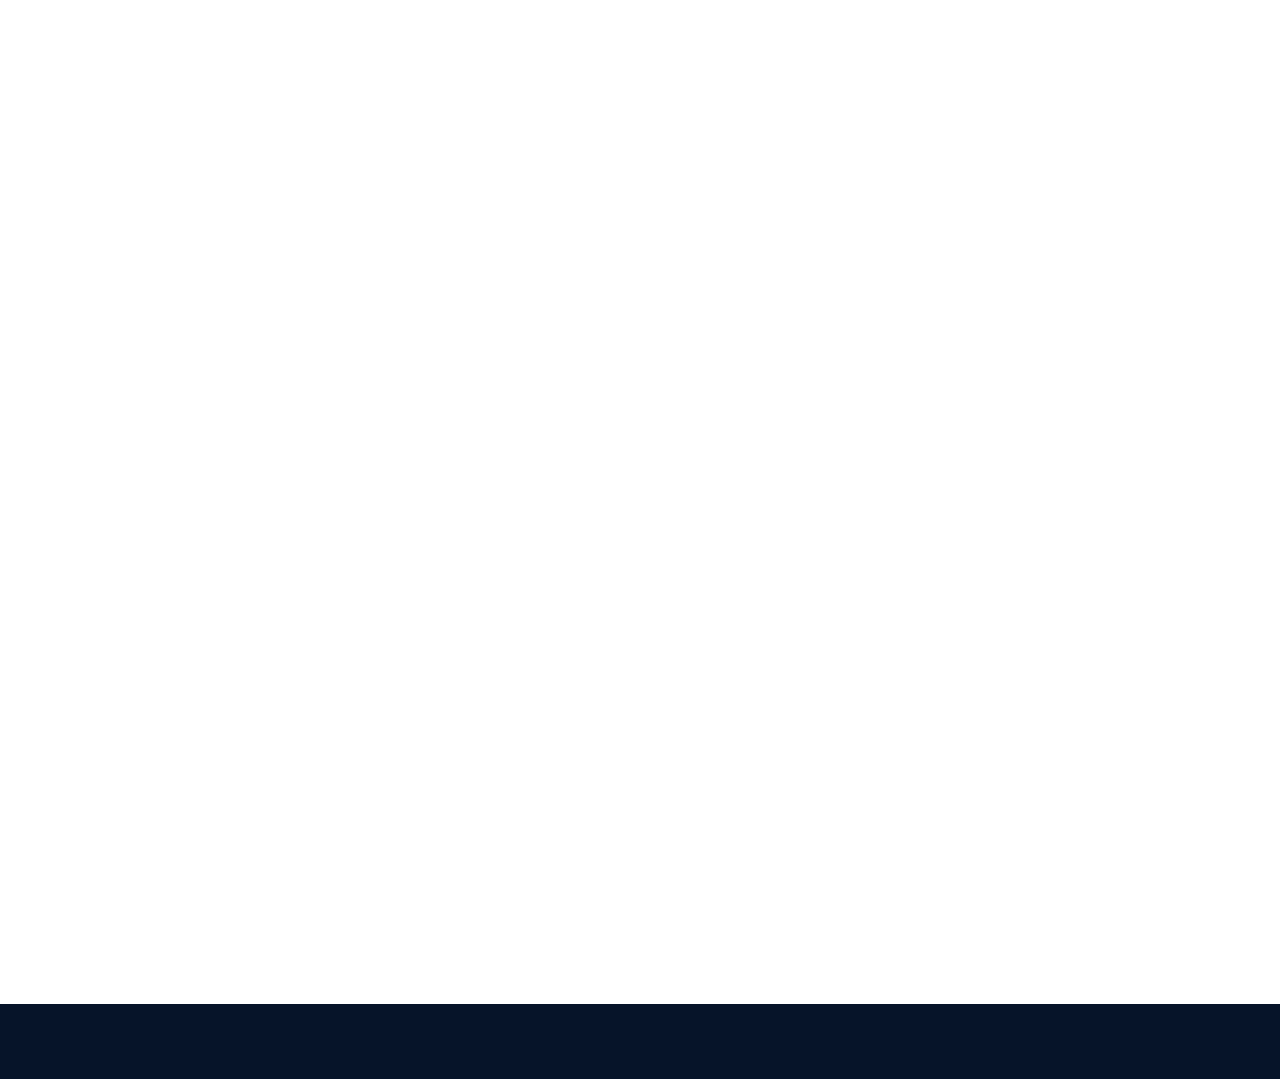
<file: service.html>
<!DOCTYPE html>
<html lang="en">

<head>
    <meta charset="utf-8">
    <title>Startup - Startup Website Template</title>
    <meta content="width=device-width, initial-scale=1.0" name="viewport">
    <meta content="Free HTML Templates" name="keywords">
    <meta content="Free HTML Templates" name="description">

    <!-- Favicon -->
    <link href="img/favicon.ico" rel="icon">

    <!-- Google Web Fonts -->
    <link rel="preconnect" href="https://fonts.googleapis.com">
    <link rel="preconnect" href="https://fonts.gstatic.com" crossorigin>
    <link href="https://fonts.googleapis.com/css2?family=Nunito:wght@400;600;700;800&family=Rubik:wght@400;500;600;700&display=swap" rel="stylesheet">

    <!-- Icon Font Stylesheet -->
    <link href="https://cdnjs.cloudflare.com/ajax/libs/font-awesome/5.10.0/css/all.min.css" rel="stylesheet">
    <link href="https://cdn.jsdelivr.net/npm/bootstrap-icons@1.4.1/font/bootstrap-icons.css" rel="stylesheet">

    <!-- Libraries Stylesheet -->
    <link href="lib/owlcarousel/assets/owl.carousel.min.css" rel="stylesheet">
    <link href="lib/animate/animate.min.css" rel="stylesheet">

    <!-- Customized Bootstrap Stylesheet -->
    <link href="css/bootstrap.min.css" rel="stylesheet">

    <!-- Template Stylesheet -->
    <link href="css/style.css" rel="stylesheet">
</head>

<body>
    <!-- Spinner Start -->
    <div id="spinner" class="show bg-white position-fixed translate-middle w-100 vh-100 top-50 start-50 d-flex align-items-center justify-content-center">
        <div class="spinner"></div>
    </div>
    <!-- Spinner End -->


    <!-- Topbar Start -->
    
    <!-- Topbar End -->


    <!-- Navbar Start -->
    <div class="container-fluid position-relative p-0">
        <nav class="navbar navbar-expand-lg navbar-dark px-5 py-3 py-lg-0">
            <a href="index.html" class="navbar-brand p-0">
                <h1 class="m-0">NEXTON</h1>
            </a>
            <button class="navbar-toggler" type="button" data-bs-toggle="collapse" data-bs-target="#navbarCollapse">
                <span class="fa fa-bars"></span>
            </button>
            <div class="collapse navbar-collapse" id="navbarCollapse">
                <div class="navbar-nav ms-auto py-0">
                    <a href="index.html" class="nav-item nav-link">Home</a>
                    <a href="about.html" class="nav-item nav-link">About</a>
                    <a href="portfolio.html" class="nav-item nav-link" >Portfolio</a>
                    <a href="service.html" class="nav-item nav-link active">Services</a>
                    
                    <a href="contact.html" class="nav-item nav-link">Contact</a>
                </div>
               
            </div>
        </nav>

        <div class="container-fluid bg-primary py-5 bg-header" style="margin-bottom: 90px;">
            <div class="row py-5">
                <div class="col-12 pt-lg-5 mt-lg-5 text-center">
                    <h1 class="display-4 text-white animated zoomIn">Services</h1>
                    <a href="" class="h5 text-white">Home</a>
                    <i class="far fa-circle text-white px-2"></i>
                    <a href="" class="h5 text-white">Services</a>
                </div>
            </div>
        </div>
    </div>
    <!-- Navbar End -->


    <!-- Full Screen Search Start -->
    <div class="modal fade" id="searchModal" tabindex="-1">
        <div class="modal-dialog modal-fullscreen">
            <div class="modal-content" style="background: rgba(9, 30, 62, .7);">
                <div class="modal-header border-0">
                    <button type="button" class="btn bg-white btn-close" data-bs-dismiss="modal" aria-label="Close"></button>
                </div>
                <div class="modal-body d-flex align-items-center justify-content-center">
                    <div class="input-group" style="max-width: 600px;">
                        <input type="text" class="form-control bg-transparent border-primary p-3" placeholder="Type search keyword">
                        <button class="btn btn-primary px-4"><i class="bi bi-search"></i></button>
                    </div>
                </div>
            </div>
        </div>
    </div>
    <!-- Full Screen Search End -->


   <!-- Pricing Plan Start -->
   <div class="container-fluid py-5 wow fadeInUp" data-wow-delay="0.1s">
    <div class="container py-5">
        <div class="section-title text-center position-relative pb-3 mb-5 mx-auto" style="max-width: 600px;">
            <h5 class="fw-bold text-primary text-uppercase">Our Services</h5>
            <h1 class="mb-0">We are Offering Competitive Prices for Our Clients</h1>
        </div>
        <div class="row g-0">
            <div class="col-lg-4 wow slideInUp" data-wow-delay="0.6s">
                <div class="bg-light rounded">
                    <div class="border-bottom py-4 px-5 mb-4">
                        <h1 class="text-primary mb-1">WordPress Website</h1>
          
                    </div>
                    <div class="p-5 pt-0">
                       
                        <div class="d-flex justify-content-between mb-3"><span>Mobile Friendly</span><i
                                class="fa fa-check text-primary pt-1"></i></div>
                        <div class="d-flex justify-content-between mb-3"><span>Responsive Website Design</span><i
                                class="fa fa-check text-primary pt-1"></i></div>
                        <div class="d-flex justify-content-between mb-3"><span>Cost Effective And Cheap</span><i
                                class="fa fa-check text-primary pt-1"></i></div>
                        <div class="d-flex justify-content-between mb-2"><span>Cross-browser Support</span><i
                                class="fa fa-check text-primary pt-1"></i></div>
                                <a href="" class="btn btn-primary py-2 px-4 mt-4">Book Now</a>
                    </div>
                </div>
            </div>
            <div class="col-lg-4 wow slideInUp" data-wow-delay="0.3s">
                <div class="bg-white rounded shadow position-relative" style="z-index: 1;">
                    <div class="border-bottom py-4 px-5 mb-4">
                        <h1 class="text-primary mb-1">HTML Websites</h1>
                        
                    </div>
                    <div class="p-5 pt-0">
                       
                        <div class="d-flex justify-content-between mb-3"><span>HTML5 & CSS3</span><i
                                class="fa fa-check text-primary pt-1"></i></div>
                        <div class="d-flex justify-content-between mb-3"><span>Bootstrap v5</span><i
                                class="fa fa-check text-primary pt-1"></i></div>
                        <div class="d-flex justify-content-between mb-3"><span>Responsive Layout</span><i
                                class="fa fa-check text-primary pt-1"></i></div>
                        <div class="d-flex justify-content-between mb-2"><span>Graphic design</span><i
                                class="fa fa-check text-primary pt-1"></i></div>
                       
                                <a href="" class="btn btn-primary py-2 px-4 mt-4">Book Now</a>
                    </div>
                </div>
            </div>
            <div class="col-lg-4 wow slideInUp" data-wow-delay="0.9s">
                <div class="bg-light rounded">
                    <div class="border-bottom py-4 px-5 mb-4">
                        <h1 class="text-primary mb-1">React Websites</h1>
                        
                    </div>
                    <div class="p-5 pt-0">
                       
                        <div class="d-flex justify-content-between mb-3"><span>HTML5 & CSS3</span><i
                                class="fa fa-check text-primary pt-1"></i></div>
                        <div class="d-flex justify-content-between mb-3"><span>Bootstrap v5</span><i
                                class="fa fa-check text-primary pt-1"></i></div>
                        <div class="d-flex justify-content-between mb-3"><span>Responsive Layout</span><i
                                class="fa fa-check text-primary pt-1"></i></div>
                        <div class="d-flex justify-content-between mb-2"><span>Cross-browser Support</span><i
                                class="fa fa-check text-primary pt-1"></i></div>
                        <a href="" class="btn btn-primary py-2 px-4 mt-4">Book Now</a>
                    </div>
                </div>
            </div>
        </div>
    </div>
</div>
<!-- Pricing Plan End --> 


   <!-- Service Start -->
   <div class="container-fluid py-5 wow fadeInUp" data-wow-delay="0.1s">
    <div class="container py-5">
        <div class="section-title text-center position-relative pb-3 mb-5 mx-auto" style="max-width: 600px;">
            <h5 class="fw-bold text-primary text-uppercase">Our Services</h5>
            <h1 class="mb-0">Services That Help You Grow.
            </h1>
        </div>
        <div class="row g-5">
            <div class="col-lg-4 col-md-6 wow zoomIn" data-wow-delay="0.3s">
                <div
                    class="service-item bg-light rounded d-flex flex-column align-items-center justify-content-center text-center">
                    <div class="service-icon">
                        <i class="fa fa-shield-alt text-white"></i>
                    </div>
                    <h4 class="mb-3">Web Designing</h4>
                    <p class="m-0">We offers plan and assemble managing for you from startups to the last creation
                        or closing creation.
                    </p>
                  
                    <a class="btn btn-lg btn-primary rounded" href="">
                        <i class="bi bi-arrow-right"></i>
                    </a>
                </div>
            </div>
            <div class="col-lg-4 col-md-6 wow zoomIn" data-wow-delay="0.6s">
                <div
                    class="service-item bg-light rounded d-flex flex-column align-items-center justify-content-center text-center">
                    <div class="service-icon">
                        <i class="fa fa-chart-pie text-white"></i>
                    </div>
                    <h4 class="mb-3">web Application</h4>
                    <p class="m-0">We offers plan and assemble managing for you from startups to the last creation
                        or closing creation.
                    </p>
                    <a class="btn btn-lg btn-primary rounded" href="">
                        <i class="bi bi-arrow-right"></i>
                    </a>
                </div>
            </div>

            <div class="col-lg-4 col-md-6 wow zoomIn" data-wow-delay="0.3s">
                <div
                    class="service-item bg-light rounded d-flex flex-column align-items-center justify-content-center text-center">
                    <div class="service-icon">
                        <i class="fab fa-android text-white"></i>
                    </div>
                    <h4 class="mb-3">Web Development</h4>
                    <p class="m-0">Amet justo dolor lorem kasd amet magna sea stet eos vero lorem ipsum dolore sed
                    </p>
                    <a class="btn btn-lg btn-primary rounded" href="">
                        <i class="bi bi-arrow-right"></i>
                    </a>
                </div>
            </div>
            <!-- <div class="col-lg-4 col-md-6 wow zoomIn" data-wow-delay="0.9s">
            <div
                class="service-item bg-light rounded d-flex flex-column align-items-center justify-content-center text-center">
                <div class="service-icon">
                    <i class="fa fa-code text-white"></i>
                </div>
                <h4 class="mb-3">Web Designing</h4>
                <p class="m-0">We offers plan and assemble managing for you from startups to the last creation
                    or closing creation.
                </p>
                <a class="btn btn-lg btn-primary rounded" href="">
                    <i class="bi bi-arrow-right"></i>
                </a>
            </div>
        </div> -->
            <!-- sdfg -->
            <!-- <div class="card-style03 bg-img cover-background overflow-visible bg-light"
           
            style="background-image: url(./img/feature.jpg);">
            <span class="icon">
                <img src="" alt="...">
            </span>
            <div class="overflow-hidden position-relative z-index-9">
                <h3 class="h2 mb-3"><a href="web-designing.html">Web<br> Designing</a></h3>
                <div class="card-content">
                    <p>We offers plan and assemble managing for you from startups to the last creation or
                        closing creation.</p>
                    <a class="text-secondary text-primary-hover text-uppercase small letter-spacing-4 ms-1 font-weight-700"
                        href="web-designing.html">Read more</a>
                </div>
            </div>
        </div> -->
            <!-- sd -->
            <!-- <div class="col-lg-4 col-md-6 wow zoomIn" data-wow-delay="0.6s">
            <div
                class="service-item bg-light rounded d-flex flex-column align-items-center justify-content-center text-center">
                <div class="service-icon">
                    <i class="fa fa-search text-white"></i>
                </div>
                <h4 class="mb-3">SEO Optimization</h4>
                <p class="m-0">Amet justo dolor lorem kasd amet magna sea stet eos vero lorem ipsum dolore sed
                </p>
                <a class="btn btn-lg btn-primary rounded" href="">
                    <i class="bi bi-arrow-right"></i>
                </a>
            </div>
        </div> -->
            <!-- <div class="col-lg-4 col-md-6 wow zoomIn" data-wow-delay="0.9s">
            <div
                class="position-relative bg-primary rounded h-100 d-flex flex-column align-items-center justify-content-center text-center p-5">
                <h3 class="text-white mb-3">Call Us For Quote</h3>
                <p class="text-white mb-3">Clita ipsum magna kasd rebum at ipsum amet dolor justo dolor est
                    magna stet eirmod</p>
                <h2 class="text-white mb-0">+012 345 6789</h2>
            </div>
        </div> -->
        </div>
    </div>
</div>
<!-- Service End -->


    <!-- Vendor Start -->
    <div class="container-fluid py-5 wow fadeInUp" data-wow-delay="0.1s">
        <div class="container py-5 mb-5">
            <div class="bg-white">
                <div class="owl-carousel vendor-carousel">
                    <img src="img/vendor-1.jpg" alt="">
                    <img src="img/vendor-2.jpg" alt="">
                    <img src="img/vendor-3.jpg" alt="">
                    <img src="img/vendor-4.jpg" alt="">
                    <img src="img/vendor-5.jpg" alt="">
                    <img src="img/vendor-6.jpg" alt="">
                    <img src="img/vendor-7.jpg" alt="">
                    <img src="img/vendor-8.jpg" alt="">
                    <img src="img/vendor-9.jpg" alt="">
                </div>
            </div>
        </div>
    </div>
    <!-- Vendor End -->
    

    <!-- Footer Start -->
    <div class="container-fluid bg-dark text-light mt-5 wow fadeInUp" data-wow-delay="0.1s">
        <div class="container">
            <div class="row gx-5">
                <div class="col-lg-4 col-md-6 footer-about">
                    <div
                        class="d-flex flex-column align-items-center justify-content-center text-center h-100 bg-primary p-4">
                        <a href="index.html" class="navbar-brand">
                            <h1 class="m-0 text-white">NEXTON</h1>
                        </a>
                        <p class="mt-3 mb-4">A passionate web developer with a knack for creating dynamic, user-friendly websites that deliver exceptional user experiences. With a strong background in front-end and back-end development, I specialize in crafting responsive and visually appealing websites tailored to meet the unique needs of each client.</p>
                        <form action="">
                            <div class="input-group">
                                <input type="text" class="form-control border-white p-3" placeholder="Your Email">
                                <button class="btn btn-dark">Sign Up</button>
                            </div>
                        </form>
                    </div>
                </div>
                <div class="col-lg-8 col-md-6">
                    <div class="row gx-5">
                        <div class="col-lg-4 col-md-12 pt-5 mb-5">
                            <div class="section-title section-title-sm position-relative pb-3 mb-4">
                                <h3 class="text-light mb-0">Get In Touch</h3>
                            </div>
                            <div class="d-flex mb-2">
                                <i class="bi bi-geo-alt text-primary me-2"></i>
                                <p class="mb-0">123 Street, New York, USA</p>
                            </div>
                            <div class="d-flex mb-2">
                                <i class="bi bi-envelope-open text-primary me-2"></i>
                                <p class="mb-0">manojmechon2002@gmail.com</p>
                            </div>
                            <div class="d-flex mb-2">
                                <i class="bi bi-telephone text-primary me-2"></i>
                                <p class="mb-0">+012 345 67890</p>
                            </div>
                            <div class="d-flex mt-4">
                                <a class="btn btn-primary btn-square me-2" href="#"><i
                                        class="fab fa-twitter fw-normal"></i></a>
                                <a class="btn btn-primary btn-square me-2" href="#"><i
                                        class="fab fa-facebook-f fw-normal"></i></a>
                                <a class="btn btn-primary btn-square me-2" href="#"><i
                                        class="fab fa-linkedin-in fw-normal"></i></a>
                                <a class="btn btn-primary btn-square" href="#"><i
                                        class="fab fa-instagram fw-normal"></i></a>
                            </div>
                        </div>
                        <div class="col-lg-4 col-md-12 pt-0 pt-lg-5 mb-5">
                            <div class="section-title section-title-sm position-relative pb-3 mb-4">
                                <h3 class="text-light mb-0">Quick Links</h3>
                            </div>
                            <div class="link-animated d-flex flex-column justify-content-start">
                                <a class="text-light mb-2" href="index.html"><i
                                        class="bi bi-arrow-right text-primary me-2"></i>Home</a>
                                <a class="text-light mb-2" href="about.html"><i
                                        class="bi bi-arrow-right text-primary me-2"></i>About Us</a>
                                <a class="text-light mb-2" href="portfolio.html"><i
                                        class="bi bi-arrow-right text-primary me-2"></i>Portfolio</a>
                                <a class="text-light mb-2" href="service.html"><i
                                        class="bi bi-arrow-right text-primary me-2"></i>Our Services</a>
                                <a class="text-light" href="contact.html"><i
                                        class="bi bi-arrow-right text-primary me-2"></i>Contact Us</a>
                            </div>
                        </div>
                        <div class="col-lg-4 col-md-12 pt-0 pt-lg-5 mb-5">
                            <div class="section-title section-title-sm position-relative pb-3 mb-4">
                                <h3 class="text-light mb-0">Popular Links</h3>
                            </div>
                            <div class="link-animated d-flex flex-column justify-content-start">
                                <a class="text-light mb-2" href="#"><i
                                        class="bi bi-arrow-right text-primary me-2"></i>About Us</a>
                                <a class="text-light mb-2" href="#"><i
                                        class="bi bi-arrow-right text-primary me-2"></i>Our Services</a>
                                <a class="text-light mb-2" href="#"><i
                                        class="bi bi-arrow-right text-primary me-2"></i>Meet The Team</a>
                                <a class="text-light mb-2" href="#"><i
                                        class="bi bi-arrow-right text-primary me-2"></i>Latest Blog</a>
                                <a class="text-light" href="#"><i
                                        class="bi bi-arrow-right text-primary me-2"></i>Contact Us</a>
                            </div>
                        </div>
                    </div>
                </div>
            </div>
        </div>
    </div>
    <div class="container-fluid text-white" style="background: #061429;">
        <div class="container text-center">
            <div class="row justify-content-end">
                <div class="col-lg-8 col-md-6">
                    <div class="d-flex align-items-center justify-content-center" style="height: 75px;">

                    </div>
                </div>
            </div>
        </div>
    </div>
    <!-- Footer End -->


    <!-- Back to Top -->
    <a href="#" class="btn btn-lg btn-primary btn-lg-square rounded back-to-top"><i class="bi bi-arrow-up"></i></a>


    <!-- JavaScript Libraries -->
    <script src="https://code.jquery.com/jquery-3.4.1.min.js"></script>
    <script src="https://cdn.jsdelivr.net/npm/bootstrap@5.0.0/dist/js/bootstrap.bundle.min.js"></script>
    <script src="lib/wow/wow.min.js"></script>
    <script src="lib/easing/easing.min.js"></script>
    <script src="lib/waypoints/waypoints.min.js"></script>
    <script src="lib/counterup/counterup.min.js"></script>
    <script src="lib/owlcarousel/owl.carousel.min.js"></script>

    <!-- Template Javascript -->
    <script src="js/main.js"></script>
</body>

</html>
</file>
<file: css/style.css>
/********** Template CSS **********/
:root {
    --primary: #06A3DA;
    --secondary: #34AD54;
    --light: #EEF9FF;
    --dark: #091E3E;
}


/*** Spinner ***/
.spinner {
    width: 40px;
    height: 40px;
    background: var(--primary);
    margin: 100px auto;
    -webkit-animation: sk-rotateplane 1.2s infinite ease-in-out;
    animation: sk-rotateplane 1.2s infinite ease-in-out;
}

@-webkit-keyframes sk-rotateplane {
    0% {
        -webkit-transform: perspective(120px)
    }
    50% {
        -webkit-transform: perspective(120px) rotateY(180deg)
    }
    100% {
        -webkit-transform: perspective(120px) rotateY(180deg) rotateX(180deg)
    }
}

@keyframes sk-rotateplane {
    0% {
        transform: perspective(120px) rotateX(0deg) rotateY(0deg);
        -webkit-transform: perspective(120px) rotateX(0deg) rotateY(0deg)
    }
    50% {
        transform: perspective(120px) rotateX(-180.1deg) rotateY(0deg);
        -webkit-transform: perspective(120px) rotateX(-180.1deg) rotateY(0deg)
    }
    100% {
        transform: perspective(120px) rotateX(-180deg) rotateY(-179.9deg);
        -webkit-transform: perspective(120px) rotateX(-180deg) rotateY(-179.9deg);
    }
}

#spinner {
    opacity: 0;
    visibility: hidden;
    transition: opacity .5s ease-out, visibility 0s linear .5s;
    z-index: 99999;
}

#spinner.show {
    transition: opacity .5s ease-out, visibility 0s linear 0s;
    visibility: visible;
    opacity: 1;
}


/*** Heading ***/
h1,
h2,
.fw-bold {
    font-weight: 800 !important;
}

h3,
h4,
.fw-semi-bold {
    font-weight: 700 !important;
}

h5,
h6,
.fw-medium {
    font-weight: 600 !important;
}


/*** Button ***/
.btn {
    font-family: 'Nunito', sans-serif;
    font-weight: 600;
    transition: .5s;
}

.btn-primary,
.btn-secondary {
    color: #FFFFFF;
    box-shadow: inset 0 0 0 50px transparent;
}

.btn-primary:hover {
    box-shadow: inset 0 0 0 0 var(--primary);
}

.btn-secondary:hover {
    box-shadow: inset 0 0 0 0 var(--secondary);
}

.btn-square {
    width: 36px;
    height: 36px;
}

.btn-sm-square {
    width: 30px;
    height: 30px;
}

.btn-lg-square {
    width: 48px;
    height: 48px;
}

.btn-square,
.btn-sm-square,
.btn-lg-square {
    padding-left: 0;
    padding-right: 0;
    text-align: center;
}


/*** Navbar ***/
.navbar-dark .navbar-nav .nav-link {
    font-family: 'Nunito', sans-serif;
    position: relative;
    margin-left: 25px;
    padding: 35px 0;
    color: #FFFFFF;
    font-size: 18px;
    font-weight: 600;
    outline: none;
    transition: .5s;
}

.sticky-top.navbar-dark .navbar-nav .nav-link {
    padding: 20px 0;
    color: var(--dark);
}

.navbar-dark .navbar-nav .nav-link:hover,
.navbar-dark .navbar-nav .nav-link.active {
    color: var(--primary);
}

.navbar-dark .navbar-brand h1 {
    color: #FFFFFF;
}

.navbar-dark .navbar-toggler {
    color: var(--primary) !important;
    border-color: var(--primary) !important;
}

@media (max-width: 991.98px) {
    .sticky-top.navbar-dark {
        position: relative;
        background: #FFFFFF;
    }

    .navbar-dark .navbar-nav .nav-link,
    .navbar-dark .navbar-nav .nav-link.show,
    .sticky-top.navbar-dark .navbar-nav .nav-link {
        padding: 10px 0;
        color: var(--dark);
    }

    .navbar-dark .navbar-brand h1 {
        color: var(--primary);
    }
}

@media (min-width: 992px) {
    .navbar-dark {
        position: absolute;
        width: 100%;
        top: 0;
        left: 0;
        border-bottom: 1px solid rgba(256, 256, 256, .1);
        z-index: 999;
    }
    
    .sticky-top.navbar-dark {
        position: fixed;
        background: #FFFFFF;
    }

    .navbar-dark .navbar-nav .nav-link::before {
        position: absolute;
        content: "";
        width: 0;
        height: 2px;
        bottom: -1px;
        left: 50%;
        background: var(--primary);
        transition: .5s;
    }

    .navbar-dark .navbar-nav .nav-link:hover::before,
    .navbar-dark .navbar-nav .nav-link.active::before {
        width: 100%;
        left: 0;
    }

    .navbar-dark .navbar-nav .nav-link.nav-contact::before {
        display: none;
    }

    .sticky-top.navbar-dark .navbar-brand h1 {
        color: var(--primary);
    }
}


/*** Carousel ***/
.carousel-caption {
    top: 0;
    left: 0;
    right: 0;
    bottom: 0;
    background: rgba(9, 30, 62, .7);
    z-index: 1;
}

@media (max-width: 576px) {
    .carousel-caption h5 {
        font-size: 14px;
        font-weight: 500 !important;
    }

    .carousel-caption h1 {
        font-size: 30px;
        font-weight: 600 !important;
    }
}

.carousel-control-prev,
.carousel-control-next {
    width: 10%;
}

.carousel-control-prev-icon,
.carousel-control-next-icon {
    width: 3rem;
    height: 3rem;
}


/*** Section Title ***/
.section-title::before {
    position: absolute;
    content: "";
    width: 150px;
    height: 5px;
    left: 0;
    bottom: 0;
    background: var(--primary);
    border-radius: 2px;
}

.section-title.text-center::before {
    left: 50%;
    margin-left: -75px;
}

.section-title.section-title-sm::before {
    width: 90px;
    height: 3px;
}

.section-title::after {
    position: absolute;
    content: "";
    width: 6px;
    height: 5px;
    bottom: 0px;
    background: #FFFFFF;
    -webkit-animation: section-title-run 5s infinite linear;
    animation: section-title-run 5s infinite linear;
}

.section-title.section-title-sm::after {
    width: 4px;
    height: 3px;
}

.section-title.text-center::after {
    -webkit-animation: section-title-run-center 5s infinite linear;
    animation: section-title-run-center 5s infinite linear;
}

.section-title.section-title-sm::after {
    -webkit-animation: section-title-run-sm 5s infinite linear;
    animation: section-title-run-sm 5s infinite linear;
}

@-webkit-keyframes section-title-run {
    0% {left: 0; } 50% { left : 145px; } 100% { left: 0; }
}

@-webkit-keyframes section-title-run-center {
    0% { left: 50%; margin-left: -75px; } 50% { left : 50%; margin-left: 45px; } 100% { left: 50%; margin-left: -75px; }
}

@-webkit-keyframes section-title-run-sm {
    0% {left: 0; } 50% { left : 85px; } 100% { left: 0; }
}


/*** Service ***/
.service-item {
    position: relative;
    height: 300px;
    padding: 0 30px;
    transition: .5s;
}

.service-item .service-icon {
    margin-bottom: 30px;
    width: 60px;
    height: 60px;
    display: flex;
    align-items: center;
    justify-content: center;
    background: var(--primary);
    border-radius: 2px;
    transform: rotate(-45deg);
}

.service-item .service-icon i {
    transform: rotate(45deg);
}

.service-item a.btn {
    position: absolute;
    width: 60px;
    bottom: -48px;
    left: 50%;
    margin-left: -30px;
    opacity: 0;
}

.service-item:hover a.btn {
    bottom: -24px;
    opacity: 1;
}


/*** Testimonial ***/
.testimonial-carousel .owl-dots {
    margin-top: 15px;
    display: flex;
    align-items: flex-end;
    justify-content: center;
}

.testimonial-carousel .owl-dot {
    position: relative;
    display: inline-block;
    margin: 0 5px;
    width: 15px;
    height: 15px;
    background: #DDDDDD;
    border-radius: 2px;
    transition: .5s;
}

.testimonial-carousel .owl-dot.active {
    width: 30px;
    background: var(--primary);
}

.testimonial-carousel .owl-item.center {
    position: relative;
    z-index: 1;
}

.testimonial-carousel .owl-item .testimonial-item {
    transition: .5s;
}

.testimonial-carousel .owl-item.center .testimonial-item {
    background: #FFFFFF !important;
    box-shadow: 0 0 30px #DDDDDD;
}


/*** Team ***/
.team-item {
    transition: .5s;
}

.team-social {
    position: absolute;
    width: 100%;
    height: 100%;
    top: 0;
    left: 0;
    display: flex;
    align-items: center;
    justify-content: center;
    transition: .5s;
}

.team-social a.btn {
    position: relative;
    margin: 0 3px;
    margin-top: 100px;
    opacity: 0;
}

.team-item:hover {
    box-shadow: 0 0 30px #DDDDDD;
}

.team-item:hover .team-social {
    background: rgba(35, 86, 161, 0.7);
}

.team-item:hover .team-social a.btn:first-child {
    opacity: 1;
    margin-top: 0;
    transition: .3s 0s;
}

.team-item:hover .team-social a.btn:nth-child(2) {
    opacity: 1;
    margin-top: 0;
    transition: .3s .05s;
}

.team-item:hover .team-social a.btn:nth-child(3) {
    opacity: 1;
    margin-top: 0;
    transition: .3s .1s;
}

.team-item:hover .team-social a.btn:nth-child(4) {
    opacity: 1;
    margin-top: 0;
    transition: .3s .15s;
}

.team-item .team-img img,
.blog-item .blog-img img  {
    transition: .5s;
}

.team-item:hover .team-img img,
.blog-item:hover .blog-img img {
    transform: scale(1.15);
}


/*** Miscellaneous ***/
@media (min-width: 991.98px) {
    .facts {
        position: relative;
        margin-top: -75px;
        z-index: 1;
    }
}

.back-to-top {
    position: fixed;
    display: none;
    right: 45px;
    bottom: 45px;
    z-index: 99;
}

.bg-header {
    background: linear-gradient(rgba(9, 30, 62, .7), rgba(9, 30, 62, .7)), url(../img/carousel-1.jpg) center center no-repeat;
    background-size: cover;
}

.link-animated a {
    transition: .5s;
}

.link-animated a:hover {
    padding-left: 10px;
}

@media (min-width: 767.98px) {
    .footer-about {
        margin-bottom: -75px;
    }
}
</file>
